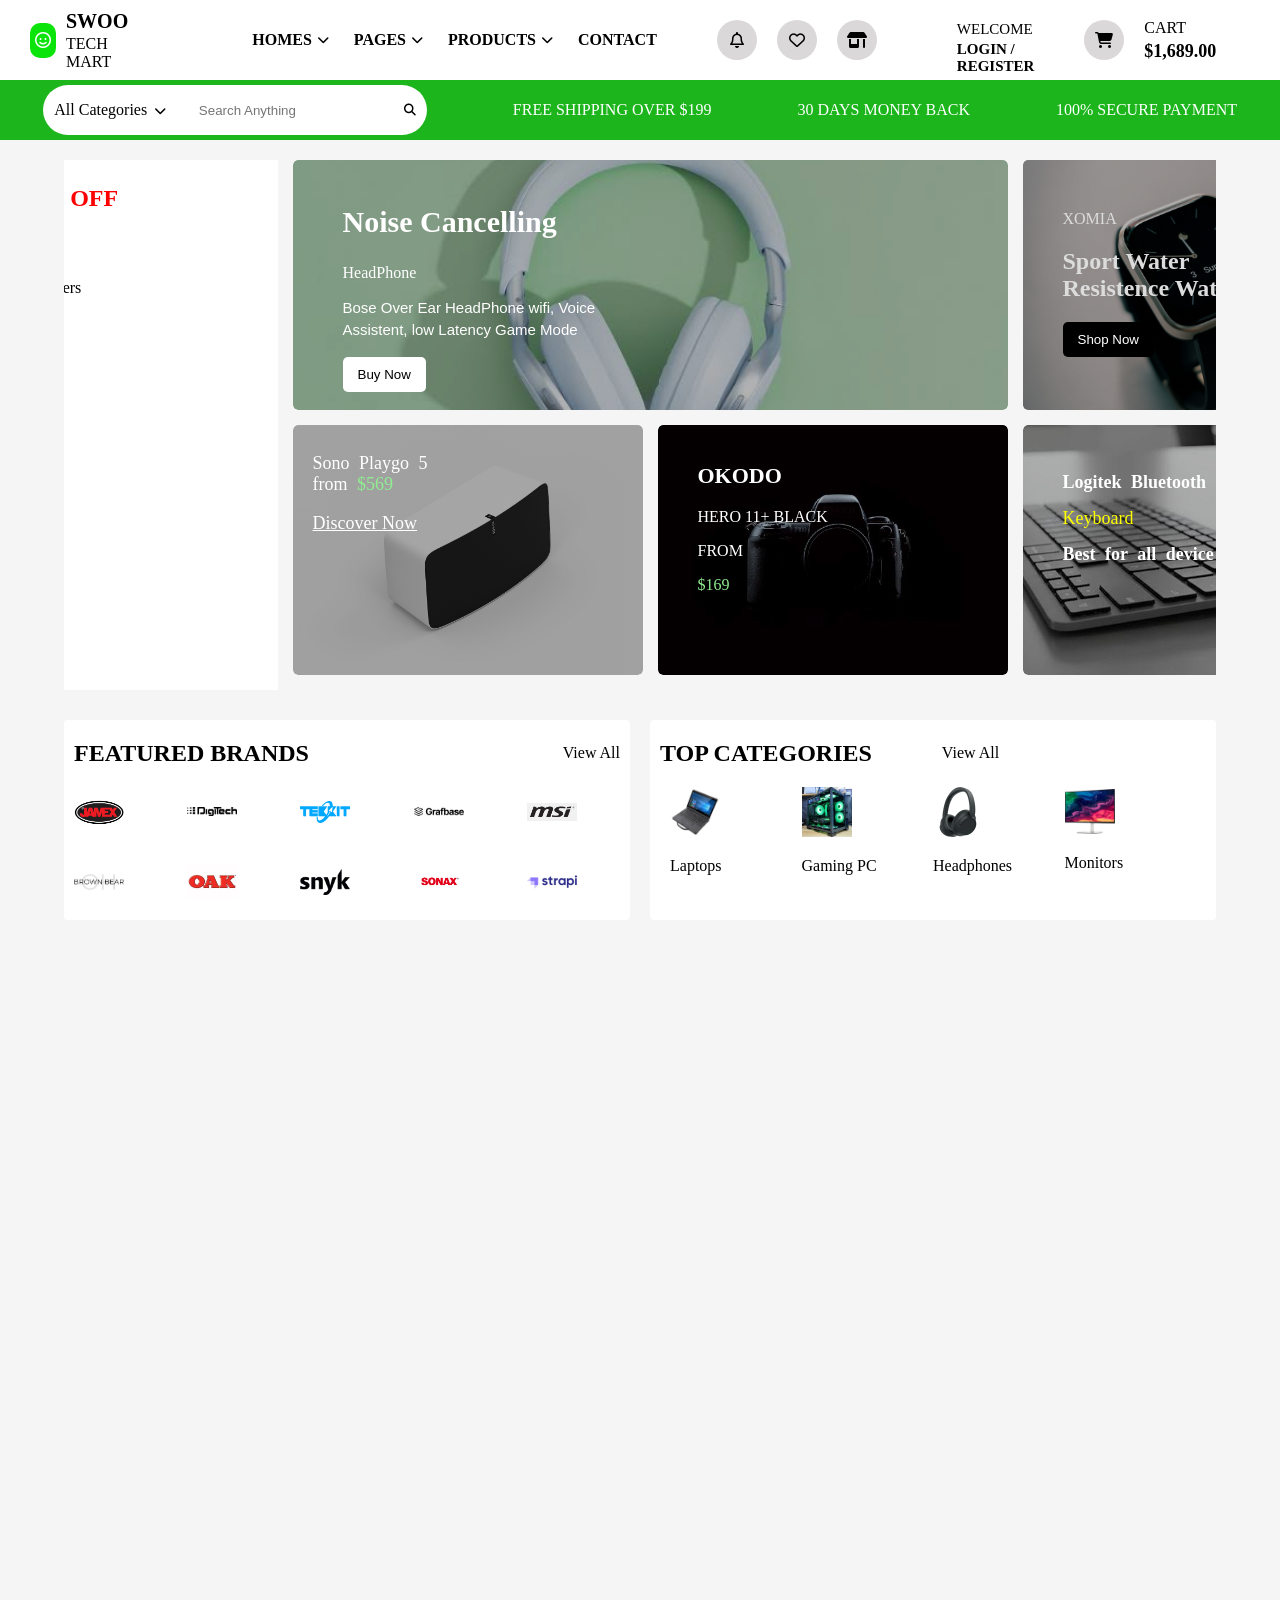
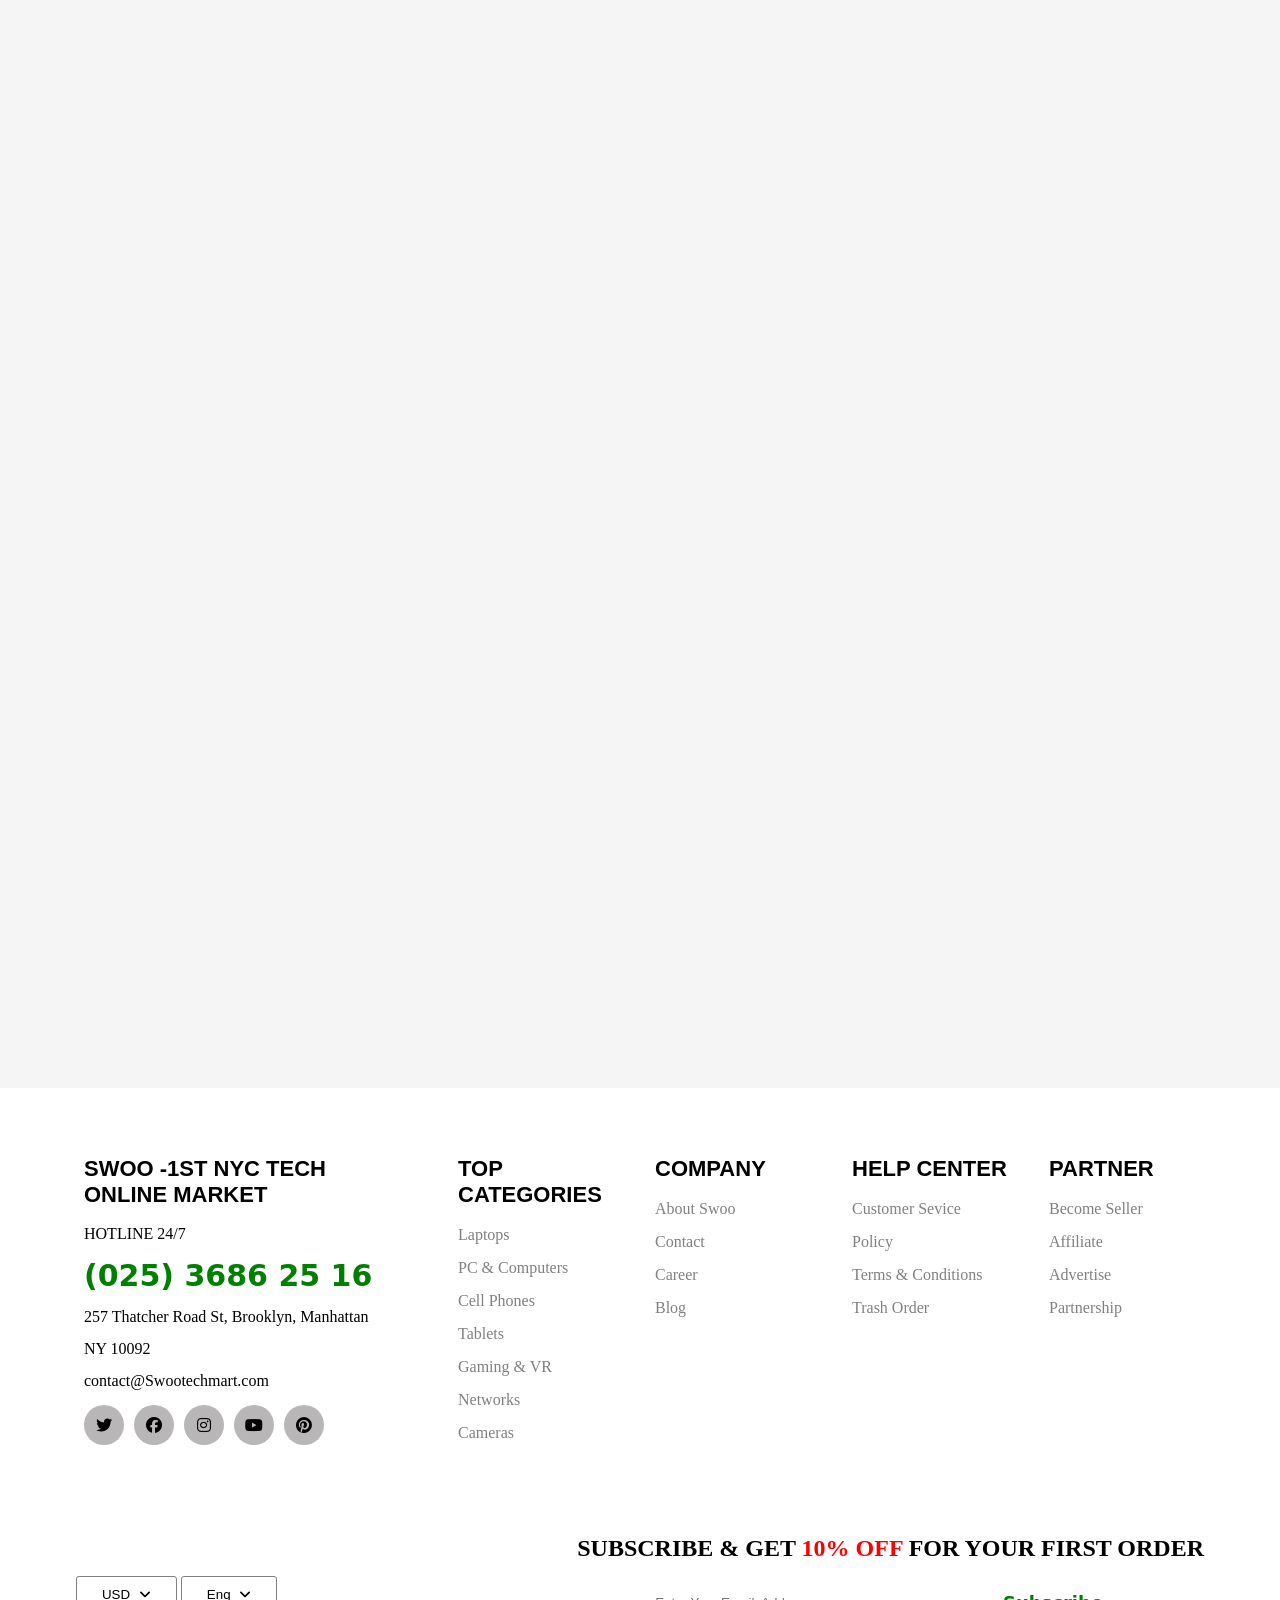
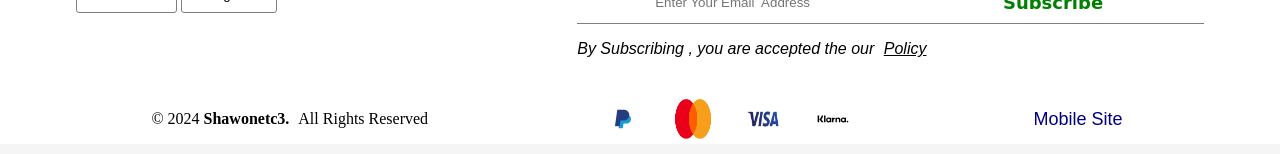
<file: index.html>
<!DOCTYPE html>
<html lang="en">

<head>
    <meta charset="UTF-8">
    <meta name="viewport" content="width=device-width, initial-scale=1.0">
    <title>E Commerece Website </title>
    <link rel="stylesheet" href="style.css">
    <link rel="stylesheet" href="https://cdnjs.cloudflare.com/ajax/libs/font-awesome/6.5.1/css/all.min.css">
    <link rel="stylesheet" href="https://cdn.jsdelivr.net/npm/animate.css@4.1.1/animate.min.css" />
     <link href="https://unpkg.com/aos@2.3.1/dist/aos.css" rel="stylesheet">

<script src="https://unpkg.com/aos@2.3.1/dist/aos.js"></script>


</head>
<body>
    <nav class="container">
        <div class="first_section">
            <div class="brand_logo">
                <div class="logo"> <i class="fa-regular fa-face-smile"></i> </div>
                <div class="brand_content">
                    <h2>SWOO</h2>
                    <p>TECH MART</p>
                </div>
            </div>
            <div class="links">
                <ul>
                    <li id="home">HOMES <i class="fa-solid fa-chevron-down"></i> </li>
                    <div class="homeList hide animate__animated animate__fadeIn"  >
                        <ul>
                            <li><a href="/index.html">Home</a></li>
                            <li><a href="">Home Baby</a></li>
                            <li><a href="">Home Electronic</a></li>
                            <li><a href="">Home Pets</a></li>
                            <li><a href="">Home Tech</a></li>
                        </ul>
                    </div>
                    <li id="pages">PAGES <i class="fa-solid fa-chevron-down"></i></li>
                    <div class="pageslist hide animate__animated animate__fadeIn" >
                        <ul>
                            <li><a href="">About</a></li>
                            <li><a href="">Contact</a></li>
                            <li><a href="/Login.html">Login</a></li>
                            <li><a href="">Profile</a></li>
                        </ul>
                    </div>
                    <li id="product">PRODUCTS <i class="fa-solid fa-chevron-down"></i></li>
                    <div class="productlist hide animate__animated animate__fadeIn">
                        <ul>
                            <li><a href="">Products</a></li>
                            <li><a href="">Products Layout 2</a></li>
                            <li><a href="">Cart</a></li>
                            <li><a href="">Checkbox</a></li>
                        </ul>
                    </div>
                    <li> <a href="/Contact.html">CONTACT</a></li>
                </ul>
            </div>
        </div>
        <div class="second_section">
            <div class="icon">
                <div class="icon_1"><i class="fa-regular fa-bell"></i></div>
                <div class="icon_2"><i class="fa-regular fa-heart"></i></div>
                <div class="icon_3"><i class="fa-solid fa-shop"></i>
                </div>
            </div>
            <div class="login">
                <p>WELCOME</p>
                <a href="/Login.html">LOGIN / REGISTER</a>
            </div>
            <div class="cart">
                <div class="cart_counter"><i class="fa-solid fa-cart-shopping"></i></div>
                <div class="cart_content">
                    <p>CART</p>
                    <h2>$1,689.00</h2>
                </div>
            </div>
        </div>
        <div class="menu_btn ">
            <button id='menu_button'><i class="fa-solid fa-bars"></i></button>
        </div>

        <!-- Mobile Links -->

         <div class="Mobile_links hide animate__animated animate__fadeInDown" >
                <ul>
                    <li id="Mobilehome">HOMES <i class="fa-solid fa-chevron-down"></i> </li>
                    <div class="MobilehomeList hide animate__animated animate__fadeIn">
                        <ul>
                            <li><a href="/index.html">Home</a></li>
                            <li><a href="">Home Baby</a></li>
                            <li><a href="">Home Electronic</a></li>
                            <li><a href="">Home Pets</a></li>
                            <li><a href="">Home Tech</a></li>
                        </ul>
                    </div>

                    <li id="Mobilepages">PAGES <i class="fa-solid fa-chevron-down"></i></li>
                    <div class="Mobilepageslist hide animate__animated animate__fadeIn">
                        <ul>
                            <li><a href="">About</a></li>
                            <li><a href="/Contact.html">Contact</a></li>
                            <li><a href="/Login.html">Login</a></li>
                            <li><a href="">Profile</a></li>
                        </ul>
                    </div>
                    <li id="Mobileproduct">PRODUCTS <i class="fa-solid fa-chevron-down"></i></li>
                    <div class="Mobileproductlist hide animate__animated animate__fadeIn">
                        <ul>
                            <li><a href="">Products</a></li>
                            <li><a href="">Products Layout 2</a></li>
                            <li><a href="">Cart</a></li>
                            <li><a href="">Checkbox</a></li>
                        </ul>
                    </div>
                    <li><a href="/Contact.html">CONTACT</a></li>
                    <li><a href="/Login.html">LOGIN</a></li>
                    <li><a href="">REGISTER</a></li>
                </ul>
            </div>

    </nav>




    

    <section class="search_section">
        <div class="search">
            <span>All Categories <i class="fa-solid fa-chevron-down"></i>
            </span>
            <input type="text" placeholder="Search Anything">
            <i class="fa-solid fa-magnifying-glass"></i>
        </div>

        <div class="search_shipping">
            FREE SHIPPING OVER $199
        </div>
        <div class="search_shipping">
            30 DAYS MONEY BACK
        </div>
        <div class="search_shipping">
            100% SECURE PAYMENT
        </div>
    </section>

    <section class="img_section">
        <div class="img img_1 animate__animated  animate__fadeInUp">
            <h2>SALE 40% OFF</h2>
            <ul>
                <li>Laptops</li>
                <li>PC & COmputers</li>
                <li>Cell Phones</li>
                <li>Tablets</li>
                <li>Gaming & VR</li>
                <li>Networking</li>
                <li>Cameras</li>
                <li>Sounds</li>
                <li>Office</li>
                <li>Storage, USB</li>
                <li>Accessories</li>
                <li>Clearance</li>
            </ul>
        </div>
        <div class="img img_2 animate__animated  animate__fadeInUp" data-aos='fade-up'>
            <img src="/Images/images (4).jfif" alt="">
            <div class="img_content">
                <h2>Noise Cancelling</h2>
                <span>HeadPhone</span>
                <p>Bose Over Ear HeadPhone wifi, Voice Assistent, low Latency Game Mode </p>
                <button>Buy Now</button>
            </div>
        </div>

        <div class="img img_3 animate__animated  animate__fadeInUp" data-aos='fade-up'>
            <img src="/Images/pexels-pratik-prasad-3736245-11700618.jpg" alt="">
            <div class="img_3_content">
                <span>XOMIA</span>
                <h2>Sport Water Resistence Watch</h2>
                <button>Shop Now</button>
            </div>
        </div>
        <div class="img animate__animated  animate__fadeInUp" data-aos='fade-up'>
            <img src="/Images/Playgo5.jpg" alt="">
            <div class="img_4_content">
                <p>Sono Playgo 5 from <span>$569</span></p>
                <a href="">Discover Now</a>
            </div>
        </div>
        <div class="img animate__animated  animate__fadeInUp" data-aos='fade-up'>
            <img src="/Images/Camers.jfif" alt="">
            <div class="img_5_content">
                <h2>OKODO</h2>
                <p>HERO 11+ BLACK</p>
                <p>FROM </p>
                <span>$169</span>
            </div>
        </div>
        <div class="img animate__animated  animate__fadeInUp" data-aos='fade-up'><img src="/Images/KeyBoard.jfif" alt="">
            <div class="img_6_content">
                <p>Logitek Bluetooth </p>
                <span>Keyboard</span>
                <p>Best for all device</p>
            </div>
        </div>
    </section>

    <section class="brand_section">
        <div class="barnd_first_section " data-aos="fade-up">
            <div class="barnd_first_section_content ">
                <h2>FEATURED BRANDS</h2>
                <p>View All</p>
            </div>
            <div class="barnd_first_section_images">
                <img src="/Images/JamxLogo.png" alt="">
                <img src="/Images/Digitek.png" alt="">
                <img src="/Images/tekReact.png" alt="">
                <img src="/Images/GrafBase.png" alt="">
                <img src="/Images/MSi.jfif" alt="">
                <img src="/Images/ohbear.png" alt="">
                <img src="/Images/OAK.jfif" alt="">
                <img src="/Images/Snyk.png" alt="">
                <img src="/Images/Sonex.png" alt="">
                <img src="/Images/Strapi.png" alt="">
            </div>
        </div>
        <div class="barnd_second_section " data-aos="fade-up">
            <div class="barnd_second_section_content">
                <h2>TOP CATEGORIES</h2>
                <p>View All</p>
            </div>
            <div class="barnd_second_section_images">
                <div class=""><img src="/Images/LAptops.jfif" alt="">
                    <p>Laptops</p>
                </div>
                <div class=""><img src="/Images/GamingPC.jfif" alt="">
                    <p>Gaming PC</p>
                </div>
                <div class=""><img src="/Images/HeadPhones.webp" alt="">
                    <p>Headphones</p>
                </div>
                <div class=""><img src="/Images/Monitors.webp" alt="">
                    <p>Monitors</p>
                </div>
            </div>
        </div>
    </section>

    <section class="deals_section">
        <div class="deals deal_1 " data-aos="fade-up">
            <h2>Deals of the Day</h2>
        </div>
        <div class="deals deal_2 " data-aos="fade-up">
            <img src="/Images/Controllers.jfif" alt="">
        </div>

        <div class="deals deal_3 " data-aos="fade-up">
            <div class="">
                <img src="/Images/RedmiNote11pro.jfif" alt="">
            </div>
            <div class="deal_content animate-me">
                <h2>Xioma Redmi Note 11 Pro 256GB 2023, Black SmartPhone</h2>
                <span>$569.00</span>
                <ul>
                    <li>
                        intel LGA 1700 Socket:Supports 13th & 12th Gen Intel Core
                    </li>
                    <li>DDR5 Compatible 4*SMD DIMMs with XMP 3.0 Memory </li>
                    <li>Comanding power Design : Twin 16 +1 +2 Phase Digital VRM </li>
                </ul>
                <button id="shipping_btn">Free Shiping</button>
                <button id="gifts_btn">Free Gift</button>
                <div class="expire">
                    <h2>HURRY UP!</h2>
                    <h2>PROMOTION WILL EXPIRE IN</h2>
                    <div class="promotional_div">162 days</div>
                    <div class="promotional_div">9 h</div>
                    <div class="promotional_div">32 m</div>
                    <div class="promotional_div">34 s</div>
                </div>
            </div>
        </div>

        <div class="deals deal_4 " data-aos="fade-up">
            <img src="/Images/Tablets.jfif" alt="">
        </div>
        <div class="deals deal_5" data-aos="fade-up">
            <img src="/Images/MobilePhone.jfif" alt="">
        </div>
    </section>

    <section class="members_offers_section" data-aos="fade-up">
        <div class="Member_offers">
            <h2>Members get <span>FREE SHIPPING</span> with no order minimal. Restriction apply <a href="">Free 30 days
                    trial!</a></h2>
        </div>
    </section>

    <section class="best_seller" data-aos="fade-up">
        <div class="items_content">
            <h2>BEST SELLLER</h2>
            <span>NEW IN</span>
            <span>POPULAR</span>
        </div>
        <div class="item_image_section">
            <div class="item_image" data-aos="fade-up">
                <img src="/Images/HeadPhones.webp" alt="">
                <h2>BOSO 2 Wireless On Ear HeadPhone</h2>
                <span>$359.00</span>
                <button class="Shiping">Free Shipping</button>
                <button class="gift">Free Gift</button>
            </div>
            <div class="item_image" data-aos="fade-up">
                <img src="/Images/opadpro.jfif" alt="">
                <h2>OPAD Pro 12.9 Inch M1 2023, 64GB + wifi</h2>
                <span>$569</span>
                <button class="Shiping">Free Shipping</button>
            </div>
            <div class="item_image" data-aos="fade-up">
                <img src="/Images/VGA.jfif" alt="">
                <h2>ULOSK Mini Case 2.0, Xenon i10/ 32GB/ SSD 512GB /VGA </h2>
                <span>$1729</span>
                <button class="Shiping">Free Shiping</button>
            </div>
            <div class="item_image" data-aos="fade-up">
                <img src="/Images/IsmarttCharger.webp" alt="">
                <h2>ISmart 24V Charger</h2>
                <span>$9.00</span>
                <button class="Shiping">Free Shipping</button>
            </div>
        </div>
    </section>


    <section class='brand_new_for' data-aos="fade-up">

        <div class="content">
            <h2>BRAND NEW FOR YOU</h2>
        </div>
        <div class="brand_img_section">
            <div class="brand_img" data-aos="fade-up">
                <img src="/Images/zumac.webp" alt="">
                <h2>zumac Steel Computer Case</h2>
                <p>Add an option to upgrade every three years</p>
                <button>Shop Now</button>
            </div>
            <div class="brand_img" data-aos="fade-up">
                <img src="/Images/GmaingMoniotr.jfif" alt="">
                <h2>Summer Sale with Scale up to 50% OFF </h2>
                <p>Limited time Offer. Hurry Up</p>
                <button>Shop Now</button>
            </div>
            <div class="brand_img" data-aos="fade-up">
                <img src="/Images/Gamingchair.jfif" alt="">
                <h2>Summer Sale with Scale up to 50% OFF </h2>
                <p>Limited time offer. Hurry Up</p>
                <button>Shop Now</button>
            </div>
            <div class="brand_img" data-aos="fade-up">
                <img src="/Images/ipadPromini.webp" alt="">
                <h2>Ipad Pro Mini 6 - Powerful in hand </h2>
                <p>From $19.99/month for 36 months. $280 final payment due in month 37 </p>
                <button>Shop Now</button>
            </div>
        </div>
    </section>

    <section class="top_cellphones_section" data-aos="fade-up">
        <div class="heading">
            <h2>TOP CELLPHONES & TABLETS</h2>
            <span>View All</span>
        </div>
        <div class="shop_section">
            <div class="shop_first_section" data-aos="fade-up">
                <img src="/Images/RedmiNote12pro.jpg" alt="">
            </div>
            <div class="shop_second_section">
                <div class="shop_content_section" data-aos="fade-up">
                    <div class="">
                        <h2>iPhones</h2>
                        <p>74 Items</p>
                    </div>
                    <img src="/Images/iphones.jfif" alt="">
                </div>
                <div class="shop_content_section" data-aos="fade-up">
                    <div class="">
                        <h2>Android</h2>
                        <p>35 Items</p>
                    </div>
                    <img src="/Images/Andriod.jfif" alt="">
                </div>
                <div class="shop_content_section" data-aos="fade-up">
                    <div class="">
                        <h2>5G Support </h2>
                        <p>12 Items</p>
                    </div>
                    <img src="/Images/5gsupported.jfif" alt="">
                </div>
                <div class="shop_content_section" data-aos="fade-up">
                    <div class="">
                        <h2>Gaming</h2>
                        <p>9 Items</p>
                    </div>
                    <img src="/Images/GamingMobile.jfif" alt="">
                </div>
                <div class="shop_content_section" data-aos="fade-up">
                    <div class="">
                        <h2>Xiaomi</h2>
                        <p>52 Items</p>
                    </div>
                    <img src="/Images/XiomiMobile.jfif" alt="">
                </div>
                <div class="shop_content_section" data-aos="fade-up">
                    <div class="">
                        <h2>Accessories</h2>
                        <p>29 Items</p>
                    </div>
                    <img src="/Images/Mobileaccessories.jfif" alt="">
                </div>
            </div>
        </div>

        <div class="top_cellphones">
            <div class="top_cellphones_img" data-aos="fade-up">
                <img src="/Images/SrokSmartphone.jfif" alt="">
                <h2>SROK Smart Phone 128GB, Oled Retina</h2>
                <span>$579.00</span>
                <button class="Shiping">Free Shiping</button>
            </div>
            <div class="top_cellphones_img" data-aos="fade-up">
                <img src="/Images/apadpro.png" alt="">
                <h2>APad Pro Tablet 2023 LTE + Wifi, GPS Cellular 12.9 Inch </h2>
                <span>$979.00</span>
                <button class="Shiping">Free Shipping</button>
            </div>
            <div class="top_cellphones_img" data-aos="fade-up">
                <img src="/Images/opadpro.jfif" alt="">
                <h2>Opad Pro 12.9 Inch M1 2023</h2>
                <span>$659 </span>
                <button class="Shiping">Free Shiping</button>
            </div>
            <div class="top_cellphones_img" data-aos="fade-up">
                <img src="/Images/RedmiNote5.jfif" alt="">
                <h2>Xiaomi Redmi Note 5 64 GB</h2>
                <span>$1239</span>
                <button class="Shiping">Free Shipping</button>
            </div>
            <div class="top_cellphones_img" data-aos="fade-up">
                <img src="/Images/MicrosoftUltra.jfif" alt="">
                <h2>Microsoft Alpha Ultra S5 Surface </h2>
                <span>$1749</span>
                <button class="Shiping">Free Shipping</button>
            </div>
        </div>
    </section>

    <section class="best_laptops_section" data-aos="fade-up">
        <div class="laptops_main_section">
            <div class="laptops_heading">
                <h2>Best Laptops </h2>
                <p>View All</p>
            </div>
            <div class="laptops_upper_section">
                <div class="laptops_first_img" data-aos="fade-up">
                    <img src="/Images/Laptoppng.jfif" alt="">
                    <div class="laptop_content">
                        <h2>Mobok 2 Superchard </h2>
                        <p>By M2</p>
                        <span>Start from $1199</span>
                    </div>
                </div>

                <div class="laptops_second_img">
                    <div class="laptop_second_content" data-aos="fade-up">
                        <div class="">
                            <h2>Macbook</h2>
                            <p>74 Items</p>
                        </div>
                        <img src="/Images/Macbook.jfif" alt="">
                    </div>
                    <div class="laptop_second_content" data-aos="fade-up">
                        <div class="">
                            <h2>M1 2023 </h2>
                            <p>32 Items</p>
                        </div>
                        <img src="/Images/M12023.jfif" alt="">
                    </div>
                    <div class="laptop_second_content" data-aos="fade-up">
                        <div class="">
                            <h2>Gaming PC</h2>
                            <p>5 Items</p>
                        </div>
                        <img src="/Images/GamingPC.jfif" alt="">
                    </div>
                    <div class="laptop_second_content" data-aos="fade-up">
                        <div class="">
                            <h2>Laptop Office</h2>
                            <p>22 Items</p>
                        </div>
                        <img src="/Images/LAptops.jfif" alt="">
                    </div>
                    <div class="laptop_second_content" data-aos="fade-up">
                        <div class="">
                            <h2>Laptop 15</h2>
                            <p>55 Items</p>
                        </div>
                        <img src="/Images/Laptoppng.jfif" alt="">
                    </div>
                    <div class="laptop_second_content" data-aos="fade-up">
                        <div class="">
                            <h2>Secondhand</h2>
                            <p>16 Items</p>
                        </div>
                        <img src="/Images/LAptops.jfif" alt="">
                    </div>
                </div>
            </div>

            <div class="laptops_bottom_section">
                <div class="laptops_img" data-aos="fade-up">
                    <img src="/Images/Macbook.jfif" alt="">
                    <h2>Macbook pro 2022 M1/512 GB</h2>
                    <span>$569.00</span>
                    <button class="Shiping">FREE SHIPPING</button>
                </div>
                <div class="laptops_img" data-aos="fade-up">

                    <img src="/Images/CObluetoothspeaker.jfif" alt="">
                    <h2>C&O Bluetooth Speaker</h2>
                    <span>$979.00</span>
                    <button>FREE SHIPPING</button>
                </div>
                <div class="laptops_img" data-aos="fade-up">

                    <img src="/Images/GamingPC.jfif" alt="">
                    <h2>Gigaby Customer Case i7 16GB/ SSD 256GB</h2>
                    <span>$1259.00</span>
                    <button class="Shipping">FREE SHIPPING</button>
                </div>
                <div class="laptops_img" data-aos="fade-up">

                    <img src="/Images/BEOSgamingpc.jpg" alt="">
                    <h2>BEOS Gaming Case</h2>
                    <span>$1239.00</span>
                    <button>FREE SHIPPING</button>
                </div>
                <div class="laptops_img" data-aos="fade-up">

                    <img src="/Images/amocM1 monitor.jfif" alt="">
                    <h2>aMoc All in one Computer M1</h2>
                    <span>$1729.00</span>
                    <button>FREE SHIPPING</button>
                </div>
            </div>
        </div>
    </section>


    <section class='Cameras_section' data-aos="fade-up">
        <div class="Cameras_first_section">
            <div class="camera_heading">
                <h2>AUDIOS & CAMERAS</h2>
                <p>View All</p>
            </div>
            <div class="Camers_heading_img" data-aos="fade-up">
                <img src="/Images/Speaker.avif" alt="">
            </div>

            <div class="camera_content_section">
                <div class="camera_content" data-aos="fade-up">
                    <img src="/Images/Speaker.avif" alt="">
                    <div class="">
                        <h2>Speaker</h2>
                        <p>12 Items</p>
                    </div>
                </div>
                <div class="camera_content" data-aos="fade-up">

                    <img src="/Images/DSLRcamers.jfif" alt="">
                    <div class="">
                        <h2>DSLR Camers</h2>
                        <p>9 Items</p>
                    </div>

                </div>
                <div class="camera_content" data-aos="fade-up">

                    <img src="/Images/Earbuds.webp" alt="">
                    <div class="">
                        <h2>Earbuds</h2>
                        <p>5 Items</p>
                    </div>

                </div>
                <div class="camera_content" data-aos="fade-up">

                    <img src="/Images/Microphone.jfif" alt="">
                    <div class="">
                        <h2>Microphone</h2>
                        <p>12 Items</p>
                    </div>
                </div>

            </div>
        </div>

        <div class="Cameras_second_section" data-aos="fade-up">
            <div class="camera_heading">
                <h2>GAMING </h2>
                <p>View All</p>
            </div>
            <div class="Camers_heading_img" data-aos="fade-up">
                <img src="/Images/wirelessmouse.jfif" alt="">
            </div>

            <div class="camera_content_section" data-aos="fade-up">
                <div class="camera_content" data-aos="fade-up">
                    <img src="/Images/Monitors.webp" alt="">
                    <div class="">
                        <h2>Monitors</h2>
                        <p>28 Items</p>
                    </div>
                </div>
                <div class="camera_content" data-aos="fade-up">

                    <img src="/Images/Gamingchair.jfif" alt="">
                    <div class="">
                        <h2>Gaming Chair</h2>
                        <p>12 Items</p>
                    </div>

                </div>
                <div class="camera_content" data-aos="fade-up">

                    <img src="/Images/Controllers.jfif" alt="">
                    <div class="">
                        <h2>Controllers</h2>
                        <p>9 Items</p>
                    </div>

                </div>
                <div class="camera_content" data-aos="fade-up">

                    <img src="/Images/Keyboradslihjts.jfif" alt="">
                    <div class="">
                        <h2>Microphone</h2>
                        <p>30 Items</p>
                    </div>
                </div>
            </div>
        </div>
        <div class="Cameras_third_section" data-aos="fade-up">
            <div class="camera_heading">
                <h2>OFFICE EQUIPMENTS</h2>
                <P>View All</P>
            </div>
            <div class="Camers_heading_img" data-aos="fade-up">
                <img src="/Images/LaserProjector.jfif" alt="">
            </div>

            <div class="camera_content_section">
                <div class="camera_content" data-aos="fade-up">
                    <img src="/Images/Printers.jfif" alt="">
                    <div class="">
                        <h2>Printers</h2>
                        <p>9 Items</p>
                    </div>
                </div>
                <div class="camera_content" data-aos="fade-up">

                    <img src="/Images/Routers.jfif" alt="">
                    <div class="">
                        <h2>Network</h2>
                        <p>90 Items</p>
                    </div>

                </div>
                <div class="camera_content" data-aos="fade-up">

                    <img src="/Images/SecurityCamers.jfif" alt="">
                    <div class="">
                        <h2>Security</h2>
                        <p>12 Items</p>
                    </div>

                </div>
                <div class="camera_content" data-aos="fade-up">

                    <img src="/Images/Projectors.jfif" alt="">
                    <div class="">
                        <h2>Projectors</h2>
                        <p>12 Items</p>
                    </div>
                </div>

            </div>
        </div>
    </section>

    <section class="cash_Back_section" data-aos="fade-up">
        <div class="cash_content">
            <div class="cash_first_section" data-aos="fade-up">
                <h2>10% Back</h2>
                <p>Earn 10% Cash Back on Swootech . <a href="">Learn How</a></p>
            </div>
            <div class="cash_second_section" data-aos="fade-up">
                <h2>Download Our App </h2>
                <div class="link_section"><input type="text" placeholder="00000000"><button>Send Link</button></div>
            </div>
        </div>
    </section>


    <section class="recently_viewed" data-aos="fade-up">
        <div class="recently_viewed_first_section">
            <div class="recently_heading">
                <h2>YOUR RECENTLY VIEWED </h2>
                <p>View All</p>
            </div>
        </div>
        <div class="recently_viewed_second_section">
            <div class="recently_viewed_content" data-aos="fade-up">
                <img src="/Images/watchseries8.jfif" alt="">
                <div class="">
                    <h2>Xioma Redmi 8 Sport Water Resistence Watch</h2>
                    <p>$579.00</p>
                </div>
            </div>
            <div class="recently_viewed_content" data-aos="fade-up">
                <img src="/Images/MicrosoftUltra.jfif" alt="">
                <div class="">
                    <h2>Microsoft Surface 2.0 Laptop</h2>
                    <p>$979.00</p>
                </div>
            </div>
            <div class="recently_viewed_content" data-aos="fade-up">
                <img src="/Images/apadpro.png" alt="">
                <div class="">
                    <h2>A Pad Pro Tablet 2023 LTE + Wifi GPS Cellular</h2>
                    <p>$979.00</p>
                </div>
            </div>
            <div class="recently_viewed_content" data-aos="fade-up">
                <img src="/Images/SrokSmartphone.jfif" alt="">
                <div class="">
                    <h2>SROK Smart Phone 128 GB </h2>
                    <p>$579.00</p>
                </div>
            </div>
        </div>
    </section>

    <section class="swoo_section" data-aos="fade-up">
        <div class="swoo_content">
            <h1>Swoo-#1 Online Marketplace for technology</h1>
            <p>Lorem ipsum dolor sit amet consectetur adipisicing elit. Cumque, consequatur sit. Debitis distinctio
                laudantium sapiente enim magnam autem suscipit, voluptatibus perspiciatis. Laudantium alias, quidem
                corrupti nulla voluptate exercitationem debitis vero!</p>
            <p>Lorem ipsum dolor sit amet consectetur adipisicing elit. Aspernatur minima illum doloribus dicta ipsum
                eius aperiam necessitatibus, quam eaque est! A odio suscipit quas maxime fugiat. Hic officia sapiente
                enim ab nulla ea illum architecto excepturi quisquam provident. Temporibus, aspernatur!</p>
            <span>View All</span>
        </div>
    </section>

    <footer>
        <div class="footer_main_section">
            <div class="footer_first_section">
                <div class="footer_first_content_section">
                    <h2>SWOO -1ST NYC TECH ONLINE MARKET </h2>
                    <p>HOTLINE 24/7</p>
                    <span>(025) 3686 25 16 </span>
                    <p>257 Thatcher Road St, Brooklyn, Manhattan</p>
                    <p>NY 10092</p>
                    <p>contact@Swootechmart.com</p>
                    <div class="footer_icons">
                        <div class="icons"><i class="fa-brands fa-twitter"></i></div>
                        <div class="icons"><i class="fa-brands fa-facebook"></i></div>
                        <div class="icons"><i class="fa-brands fa-instagram"></i></div>
                        <div class="icons"><i class="fa-brands fa-youtube"></i></div>
                        <div class="icons"><i class="fa-brands fa-pinterest"></i></div>
                    </div>
                </div>
                <div class="footer_second_content_section">
                    <h2>TOP CATEGORIES</h2>
                    <ul>
                        <li>Laptops</li>
                        <li>PC & Computers</li>
                        <li>Cell Phones</li>
                        <li>Tablets</li>
                        <li>Gaming & VR</li>
                        <li>Networks</li>
                        <li>Cameras</li>
                    </ul>
                </div>
                <div class="footer_third_content_section">
                    <h2>COMPANY</h2>
                    <ul>
                        <li>About Swoo</li>
                        <li>Contact</li>
                        <li>Career</li>
                        <li>Blog</li>
                    </ul>
                </div>
                <div class="footer_forth_content_section">
                    <h2>HELP CENTER</h2>
                    <ul>
                        <li>Customer Sevice</li>
                        <li>Policy</li>
                        <li>Terms & Conditions</li>
                        <li>Trash Order</li>
                    </ul>
                </div>
                <div class="footer_fifth_content_section">
                    <h2>PARTNER</h2>
                    <ul>
                        <li>Become Seller</li>
                        <li>Affiliate </li>
                        <li>Advertise</li>
                        <li>Partnership</li>
                    </ul>
                </div>
            </div>

            <div class="footer_second_section">
                <div class="">
                    <button>USD <i class="fa-solid fa-angle-down"></i></button>
                    <button>Eng <i class="fa-solid fa-angle-down"></i></button>
                </div>
                <div class="subscribe_section">
                    <h2>SUBSCRIBE & GET <span>10% OFF </span>FOR YOUR FIRST ORDER</h2>
                    <div class="subscribe_button">
                        <input type="text" placeholder="Enter Your Email  Address">
                        <button>Subscribe</button>
                    </div>
                    <p>By Subscribing , you are accepted the our <a href="">Policy</a></p>
                </div>
            </div>
            <div class="footer_third_section">
                <div class="">
                    <p>&copy; 2024 <span>Shawonetc3.</span>All Rights Reserved</p>
                </div>
                <div class="footer_logos">
                    <img src="/Images/Paypal.png" alt="">
                    <img src="/Images/masterCard.png" alt="">
                    <img src="/Images/Visa.png" alt="">
                    <img src="/Images/Klarna.svg" alt="">
                </div>
                <div class="">
                    <button>Mobile Site</button>
                </div>
            </div>
        </div>
    </footer>
</body>
<script src="/index.js"></script>
<script>
  AOS.init({
    duration:1000,
  });

</script>
</html>
</file>
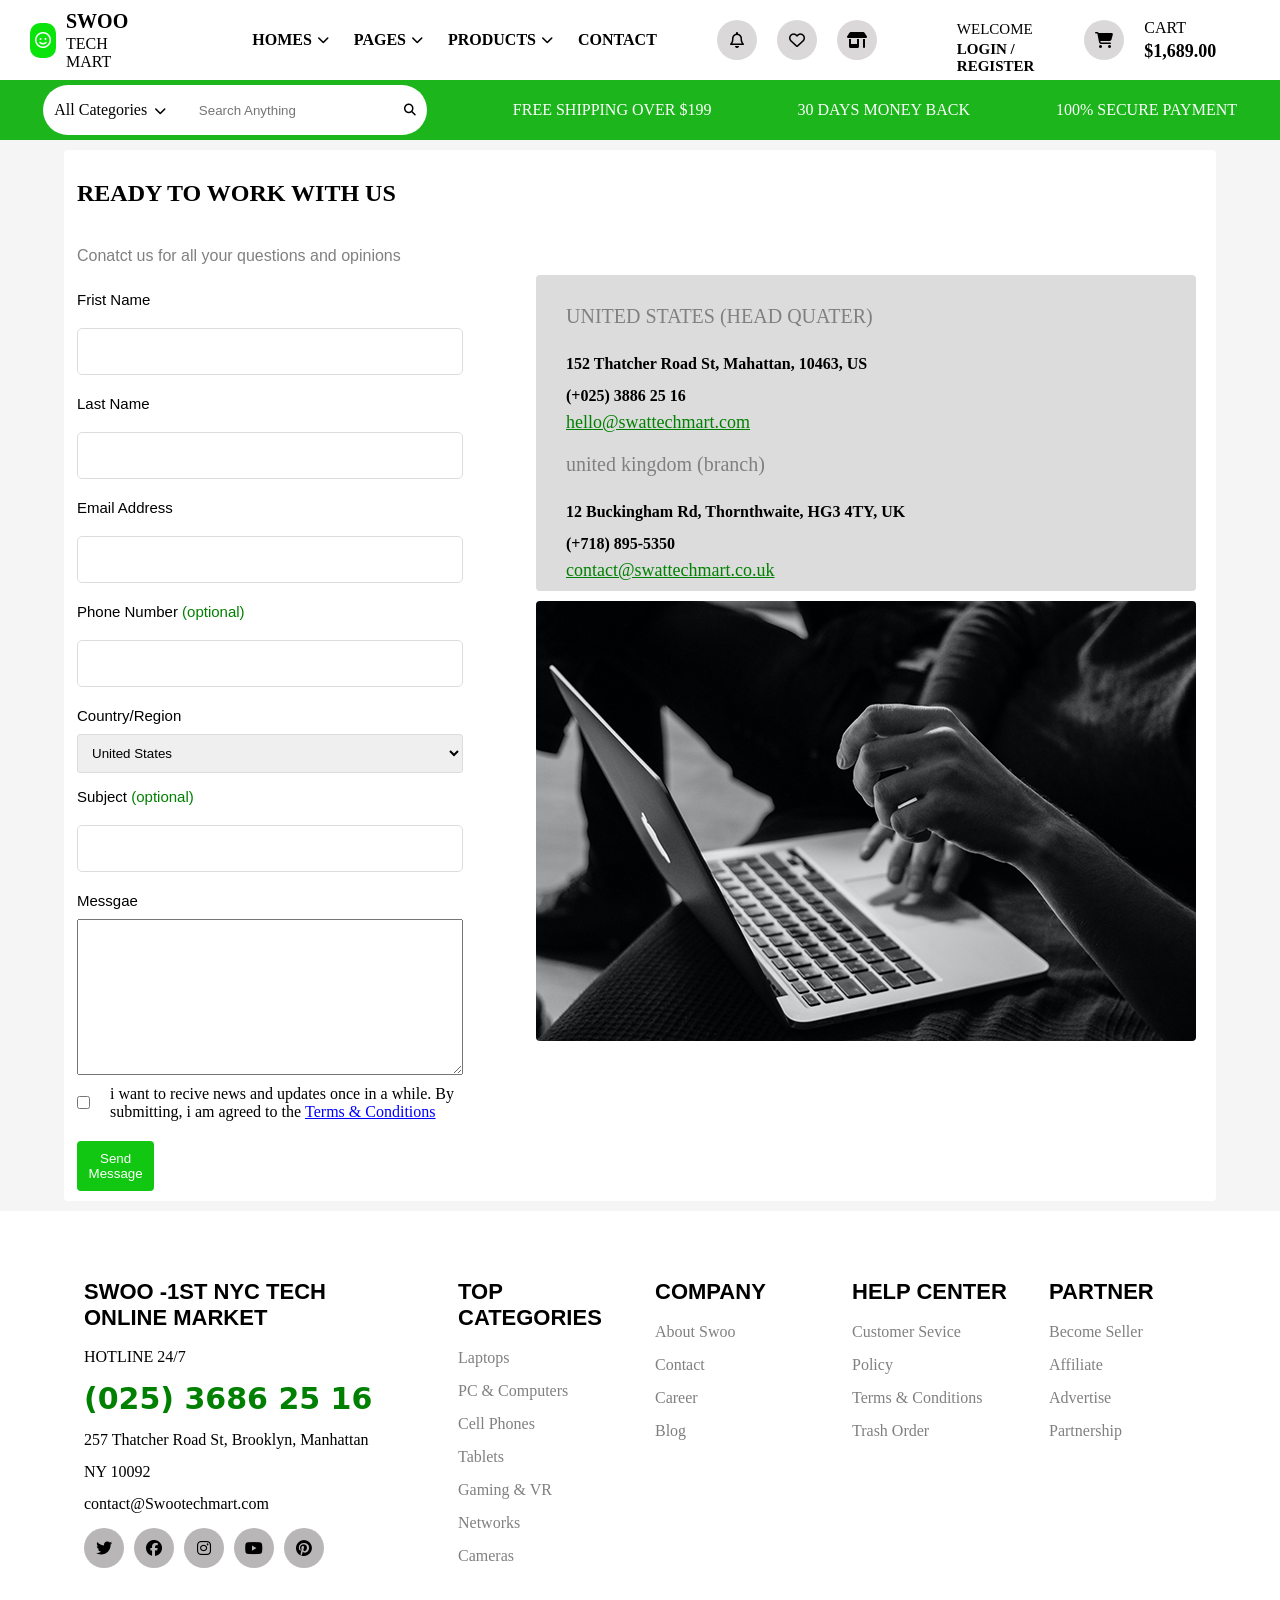
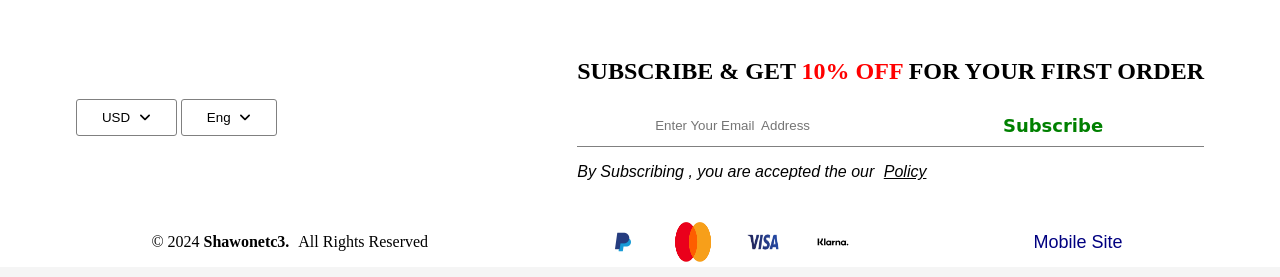
<file: Contact.html>
<!DOCTYPE html>
<html lang="en">

<head>
    <meta charset="UTF-8">
    <meta name="viewport" content="width=device-width, initial-scale=1.0">
    <title>Document</title>
    <link rel="stylesheet" href="style.css">

    <link rel="stylesheet" href="https://cdnjs.cloudflare.com/ajax/libs/font-awesome/6.5.1/css/all.min.css">
    <link rel="stylesheet" href="https://cdn.jsdelivr.net/npm/animate.css@4.1.1/animate.min.css" />
    <link href="https://unpkg.com/aos@2.3.1/dist/aos.css" rel="stylesheet">
    <script src="https://unpkg.com/aos@2.3.1/dist/aos.js"></script>


</head>

<body>
    <!DOCTYPE html>
    <html lang="en">

    <head>
        <meta charset="UTF-8">
        <meta name="viewport" content="width=device-width, initial-scale=1.0">
        <title>Document</title>
        <link rel="stylesheet" href="style.css">
    </head>

    <body>

        <nav class="container">
            <div class="first_section">
                <div class="brand_logo">
                    <div class="logo"> <i class="fa-regular fa-face-smile"></i> </div>
                    <div class="brand_content">
                        <h2>SWOO</h2>
                        <p>TECH MART</p>
                    </div>
                </div>
                <div class="links">
                    <ul>
                        <li id="home">HOMES <i class="fa-solid fa-chevron-down"></i> </li>
                        <div class="homeList hide animate__animated animate__fadeIn">
                            <ul>
                                <li><a href="/index.html">Home</a></li>
                                <li><a href="">Home Baby</a></li>
                                <li><a href="">Home Electronic</a></li>
                                <li><a href="">Home Pets</a></li>
                                <li><a href="">Home Tech</a></li>
                            </ul>
                        </div>
                        <li id="pages">PAGES <i class="fa-solid fa-chevron-down"></i></li>
                        <div class="pageslist hide animate__animated animate__fadeIn">
                            <ul>
                                <li><a href="">About</a></li>
                                <li><a href="/Contact.html">Contact</a></li>
                                <li><a href="/Login.html">Login</a></li>
                                <li><a href="">Profile</a></li>
                            </ul>
                        </div>
                        <li id="product">PRODUCTS <i class="fa-solid fa-chevron-down"></i></li>
                        <div class="productlist hide animate__animated animate__fadeIn">
                            <ul>
                                <li><a href="">Products</a></li>
                                <li><a href="">Products Layout 2</a></li>
                                <li><a href="">Cart</a></li>
                                <li><a href="">Checkbox</a></li>
                            </ul>
                        </div>
                        <li><a href="/Contact.html">CONTACT </a></li>
                    </ul>
                </div>
            </div>
            <div class="second_section">
                <div class="icon">
                    <div class="icon_1"><i class="fa-regular fa-bell"></i></div>
                    <div class="icon_2"><i class="fa-regular fa-heart"></i></div>
                    <div class="icon_3"><i class="fa-solid fa-shop"></i>
                    </div>
                </div>
                <div class="login">
                    <p>WELCOME</p>
                    <a href="/Login.html">LOGIN / REGISTER</a>
                </div>
                <div class="cart">
                    <div class="cart_counter"><i class="fa-solid fa-cart-shopping"></i></div>
                    <div class="cart_content">
                        <p>CART</p>
                        <h2>$1,689.00</h2>
                    </div>
                </div>
            </div>



            <div class="menu_btn ">
                <button id='menu_button'><i class="fa-solid fa-bars"></i></button>
            </div>



            <!-- Mobile Links -->

            <div class="Mobile_links hide animate__animated animate__fadeInDown">
                <ul>
                    <li id="Mobilehome">HOMES <i class="fa-solid fa-chevron-down"></i> </li>
                    <div class="MobilehomeList hide animate__animated animate__fadeIn">
                        <ul>
                            <li><a href="/index.html">Home</a></li>
                            <li><a href="">Home Baby</a></li>
                            <li><a href="">Home Electronic</a></li>
                            <li><a href="">Home Pets</a></li>
                            <li><a href="">Home Tech</a></li>
                        </ul>
                    </div>
                    <li id="Mobilepages">PAGES <i class="fa-solid fa-chevron-down"></i></li>
                    <div class="Mobilepageslist hide animate__animated animate__fadeIn">
                        <ul>
                            <li><a href="">About</a></li>
                            <li><a href="/Contact.html">Contact</a></li>
                            <li><a href="/Login.html">Login</a></li>
                            <li><a href="">Profile</a></li>
                        </ul>
                    </div>
                    <li id="Mobileproduct">PRODUCTS <i class="fa-solid fa-chevron-down"></i></li>
                    <div class="Mobileproductlist hide animate__animated animate__fadeIn">
                        <ul>
                            <li><a href="">Products</a></li>
                            <li><a href="">Products Layout 2</a></li>
                            <li><a href="">Cart</a></li>
                            <li><a href="">Checkbox</a></li>
                        </ul>
                    </div>
                    <li><a href="/Contact.html">CONTACT</a></li>
                    <li><a href="/Login.html">LOGIN</a></li>
                    <li><a href="">REGISTER</a></li>
                </ul>
            </div>
        </nav>



        <section class="search_section" >
            <div class="search">
                <span>All Categories <i class="fa-solid fa-chevron-down"></i>
                </span>
                <input type="text" placeholder="Search Anything">
                <i class="fa-solid fa-magnifying-glass"></i>

            </div>
            <div class="search_shipping">
                FREE SHIPPING OVER $199
            </div>
            <div class="search_shipping">
                30 DAYS MONEY BACK
            </div>
            <div class="search_shipping">
                100% SECURE PAYMENT
            </div>
        </section>


        <section class="Conatct" data-aos="fade-up" >
            <div class="contact_main_section" >
                <div class="Contact_first_section" data-aos="fade-up">
                    <h2>READY TO WORK WITH US</h2>
                    <P>Conatct us for all your questions and opinions</P>
                    <form action="">
                        <label for="">Frist Name</label>
                        <input type="text">
                        <label for="">Last Name</label>
                        <input type="text">

                        <label for="">Email Address</label>
                        <input type="text">
                        <label for="">Phone Number <span>(optional)</span></label>
                        <input type="text">
                        <label for="">Country/Region</label>
                        <select name="" id="">
                            <option value="">United States</option>
                            <option value="">United States</option>
                        </select>
                        <label for="">Subject <span>(optional)</span></label>
                        <input type="text">
                        <label for="">Messgae</label>
                        <textarea name="" id="" cols="10" rows="10"></textarea>
                        <div class="radio_type">
                            <input type="checkbox" id=""> <span>i want to recive news and updates once in a while. By
                                submitting, i
                                am agreed to the <a href="">Terms & Conditions</a></span>

                        </div>
                        <button>Send Message</button>
                    </form>
                </div>
                <div class="Contact_second_section" data-aos="fade-up">
                    <div class="upper_section" data-aos="fade-up">
                        <div class="">
                            <p>UNITED STATES (HEAD QUATER)</p>
                            <span>152 Thatcher Road St, Mahattan, 10463, US</span>
                            <span>(+025) 3886 25 16</span>
                            <a href="">hello@swattechmart.com</a>
                        </div>
                        <div class="">
                            <p> united kingdom (branch)</p>
                            <span> 12 Buckingham Rd, Thornthwaite, HG3 4TY, UK</span>
                            <span> (+718) 895-5350</span>
                            <a href=""> contact@swattechmart.co.uk</a>
                        </div>
                    </div>
                    <div class="lower_section" data-aos="fade-up">
                        <img src="/Images/Contact.png" alt="">
                    </div>
                </div>
            </div>
        </section>





        <footer>
            <div class="footer_main_section">
                <div class="footer_first_section">
                    <div class="footer_first_content_section">
                        <h2>SWOO -1ST NYC TECH ONLINE MARKET </h2>
                        <p>HOTLINE 24/7</p>
                        <span>(025) 3686 25 16 </span>
                        <p>257 Thatcher Road St, Brooklyn, Manhattan</p>
                        <p>NY 10092</p>
                        <p>contact@Swootechmart.com</p>
                        <div class="footer_icons">
                            <div class="icons"><i class="fa-brands fa-twitter"></i></div>
                            <div class="icons"><i class="fa-brands fa-facebook"></i></div>
                            <div class="icons"><i class="fa-brands fa-instagram"></i></div>
                            <div class="icons"><i class="fa-brands fa-youtube"></i></div>
                            <div class="icons"><i class="fa-brands fa-pinterest"></i></div>
                        </div>
                    </div>
                    <div class="footer_second_content_section">
                        <h2>TOP CATEGORIES</h2>
                        <ul>
                            <li>Laptops</li>
                            <li>PC & Computers</li>
                            <li>Cell Phones</li>
                            <li>Tablets</li>
                            <li>Gaming & VR</li>
                            <li>Networks</li>
                            <li>Cameras</li>
                        </ul>
                    </div>
                    <div class="footer_third_content_section">
                        <h2>COMPANY</h2>
                        <ul>
                            <li>About Swoo</li>
                            <li>Contact</li>
                            <li>Career</li>
                            <li>Blog</li>
                        </ul>
                    </div>
                    <div class="footer_forth_content_section">
                        <h2>HELP CENTER</h2>
                        <ul>
                            <li>Customer Sevice</li>
                            <li>Policy</li>
                            <li>Terms & Conditions</li>
                            <li>Trash Order</li>
                        </ul>
                    </div>
                    <div class="footer_fifth_content_section">
                        <h2>PARTNER</h2>
                        <ul>
                            <li>Become Seller</li>
                            <li>Affiliate </li>
                            <li>Advertise</li>
                            <li>Partnership</li>
                        </ul>
                    </div>
                </div>
                <div class="footer_second_section">
                    <div class="">
                        <button>USD <i class="fa-solid fa-angle-down"></i></button>
                        <button>Eng <i class="fa-solid fa-angle-down"></i></button>
                    </div>
                    <div class="subscribe_section">
                        <h2>SUBSCRIBE & GET <span>10% OFF </span>FOR YOUR FIRST ORDER</h2>
                        <div class="subscribe_button">
                            <input type="text" placeholder="Enter Your Email  Address">
                            <button>Subscribe</button>
                        </div>
                        <p>By Subscribing , you are accepted the our <a href="">Policy</a></p>
                    </div>
                </div>
                <div class="footer_third_section">
                    <div class="">
                        <p>&copy; 2024 <span>Shawonetc3.</span>All Rights Reserved</p>
                    </div>
                    <div class="footer_logos">
                        <img src="/Images/Paypal.png" alt="">
                        <img src="/Images/masterCard.png" alt="">
                        <img src="/Images/Visa.png" alt="">
                        <img src="/Images/Klarna.svg" alt="">
                    </div>
                    <div class="">
                        <button>Mobile Site</button>
                    </div>
                </div>
            </div>
        </footer>

    </body>
    
    </html>
    <script src="/index.js"></script>
    
    <script>
        AOS.init({
            duration:1000,
          });
    
    </script>
</body>

</html>
</file>
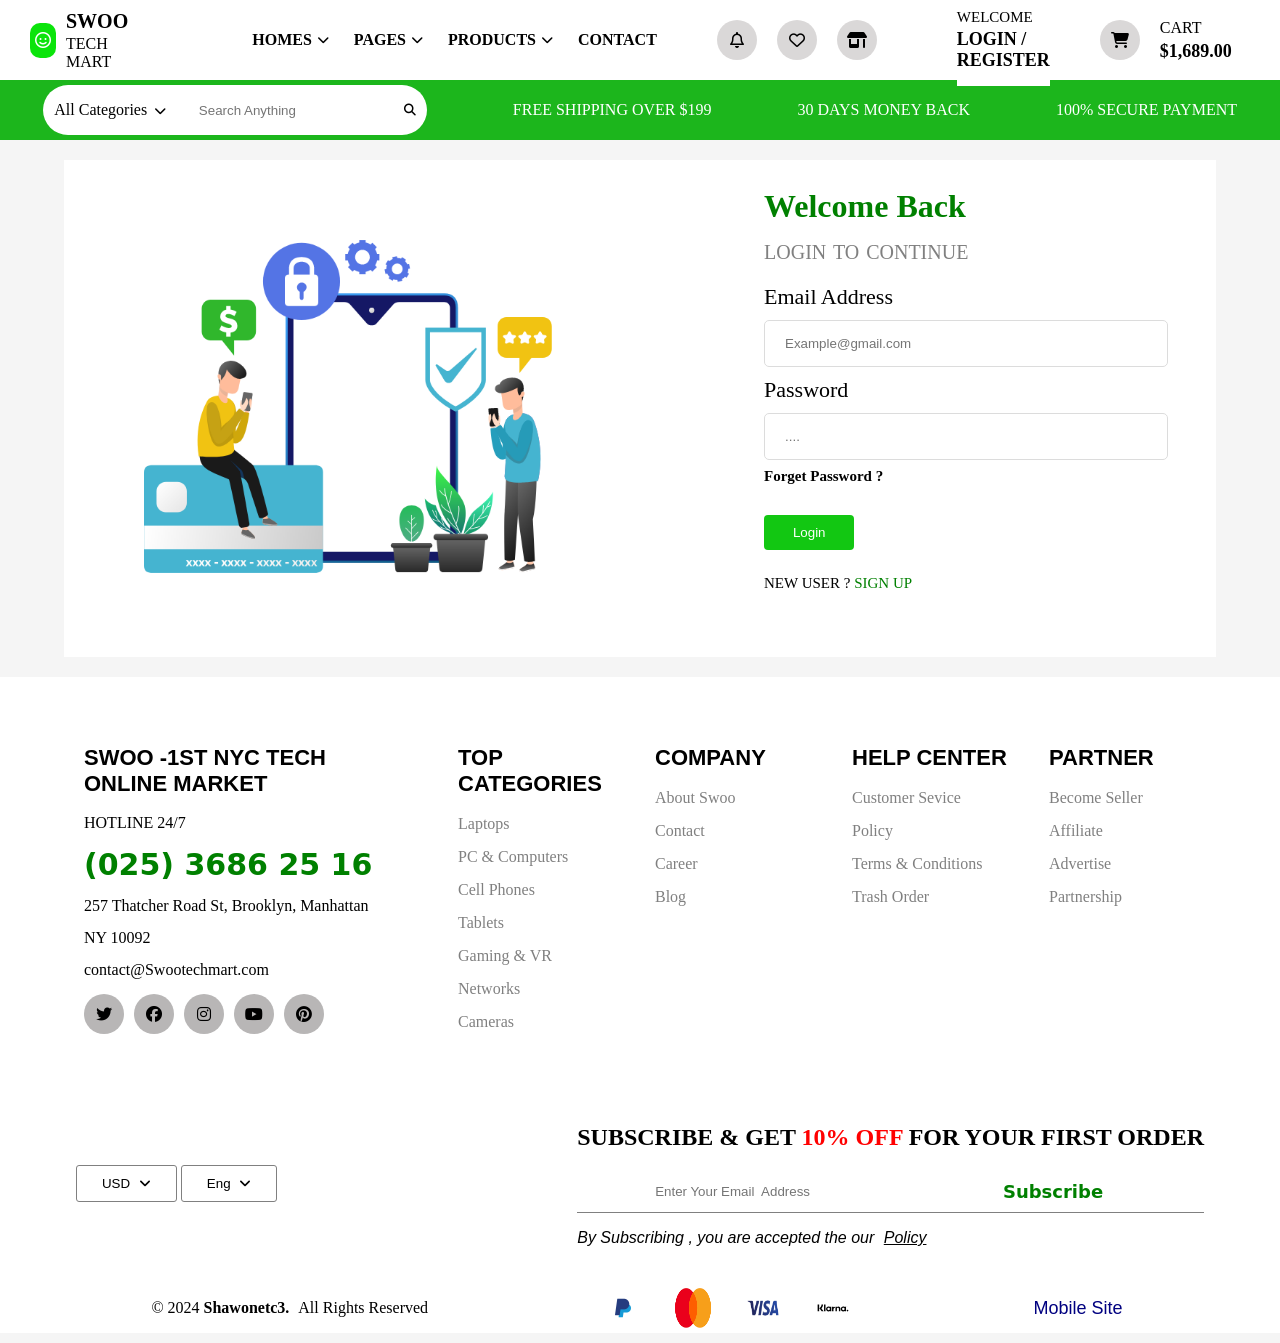
<file: Login.html>
<!DOCTYPE html>
<html lang="en">
<head>
    <meta charset="UTF-8">
    <meta name="viewport" content="width=device-width, initial-scale=1.0">
    <title>Document</title>
    <link rel="stylesheet" href="style.css">
    
    <link rel="stylesheet" href="https://cdnjs.cloudflare.com/ajax/libs/font-awesome/6.5.1/css/all.min.css">
    <link rel="stylesheet" href="https://cdn.jsdelivr.net/npm/animate.css@4.1.1/animate.min.css" />
    <link href="https://unpkg.com/aos@2.3.1/dist/aos.css" rel="stylesheet">
<script src="https://unpkg.com/aos@2.3.1/dist/aos.js"></script>
</head>
<body>

    <nav class="container">
        <div class="first_section">
            <div class="brand_logo">
                <div class="logo"> <i class="fa-regular fa-face-smile"></i> </div>
                <div class="brand_content">
                    <h2>SWOO</h2>
                    <p>TECH MART</p>
                </div>
            </div>
            <div class="links">
                <ul>
                    <li id="home">HOMES <i class="fa-solid fa-chevron-down"></i> </li>
                    <div class="homeList hide animate__animated animate__fadeIn">
                        <ul>
                            <li><a href="/index.html">Home</a></li>
                            <li><a href="">Home Baby</a></li>
                            <li><a href="">Home Electronic</a></li>
                            <li><a href="">Home Pets</a></li>
                            <li><a href="">Home Tech</a></li>
                        </ul>
                    </div>
                    <li id="pages">PAGES <i class="fa-solid fa-chevron-down"></i></li>
                    <div class="pageslist hide animate__animated animate__fadeIn">
                        <ul>
                            <li><a href="">About</a></li>
                            <li><a href="/Contact.html">Conatct</a></li>
                            <li><a href="/Login.html">Login</a></li>
                            <li><a href="">Profile</a></li>
                        </ul>
                    </div>
                    <li id="product">PRODUCTS <i class="fa-solid fa-chevron-down"></i></li>
                    <div class="productlist hide animate__animated animate__fadeIn">
                        <ul>
                            <li><a href="">Products</a></li>
                            <li><a href="">Products Layout 2</a></li>
                            <li><a href="">Cart</a></li>
                            <li><a href="">Checkbox</a></li>
                        </ul>
                    </div>
                    <li><a href="/Contact.html">CONTACT </a>
                    </li>
                </ul>
            </div>
        </div>
        <div class="second_section">
            <div class="icon">
                <div class="icon_1"><i class="fa-regular fa-bell"></i></div>
                <div class="icon_2"><i class="fa-regular fa-heart"></i></div>
                <div class="icon_3"><i class="fa-solid fa-shop"></i>
                </div>
            </div>
            <div class="login">
                <p>WELCOME</p>
                <h2>LOGIN / REGISTER</h2>
            </div>
            <div class="cart">
                <div class="cart_counter"><i class="fa-solid fa-cart-shopping"></i></div>
                <div class="cart_content">
                    <p>CART</p>
                    <h2>$1,689.00</h2>
                </div>
            </div>
        </div>
        
        <div class="menu_btn ">
            <button id='menu_button'><i class="fa-solid fa-bars"></i></button>
        </div>
    </nav>

    <!-- Mobile Links -->

    <div class="Mobile_links hide animate__animated animate__fadeInDown">
                <ul>
                    <li id="Mobilehome">HOMES <i class="fa-solid fa-chevron-down"></i> </li>
                    <div class="MobilehomeList hide animate__animated animate__fadeIn">
                        <ul>
                            <li><a href="/index.html">Home</a></li>
                            <li><a href="">Home Baby</a></li>
                            <li><a href="">Home Electronic</a></li>
                            <li><a href="">Home Pets</a></li>
                            <li><a href="">Home Tech</a></li>
                        </ul>
                    </div>
                    <li id="Mobilepages">PAGES <i class="fa-solid fa-chevron-down"></i></li>
                    <div class="Mobilepageslist hide animate__animated animate__fadeIn">
                        <ul>
                            <li><a href="">About</a></li>
                            <li><a href="/Contact.html">Contact</a></li>
                            <li><a href="/Login.html">Login</a></li>
                            <li><a href="">Profile</a></li>
                        </ul>
                    </div>
                    <li id="Mobileproduct">PRODUCTS <i class="fa-solid fa-chevron-down"></i></li>
                    <div class="Mobileproductlist hide animate__animated animate__fadeIn">
                        <ul>
                            <li><a href="">Products</a></li>
                            <li><a href="">Products Layout 2</a></li>
                            <li><a href="">Cart</a></li>
                            <li><a href="">Checkbox</a></li>
                        </ul>
                    </div>
                    <li><a href="/Contact.html">CONTACT</a></li>
                    <li><a href="/Login.html">LOGIN</a></li>
                    <li><a href="">REGISTER</a></li>
                </ul>
            </div>



    <section class="search_section">
        <div class="search">
            <span>All Categories <i class="fa-solid fa-chevron-down"></i>
            </span>
            <input type="text" placeholder="Search Anything">
            <i class="fa-solid fa-magnifying-glass"></i>

        </div>
        <div class="search_shipping">
            FREE SHIPPING OVER $199
        </div>
        <div class="search_shipping">
            30 DAYS MONEY BACK
        </div>
        <div class="search_shipping">
            100% SECURE PAYMENT
        </div>
    </section>


    <section class="login" data-aos="fade-up">
        <div class="login_main_section">
             <div class="login_img_section" data-aos="fade-up">
                <img src="/Images/login.svg" alt="">
             </div>
             <div class="login_content_section" data-aos="fade-up">
                <h2>Welcome Back</h2>
                <p id="login_para">LOGIN TO CONTINUE</p>
                 <div class="form">
                    <form action="">
                        <label for="">Email Address</label>
                        <input type="text" placeholder="Example@gmail.com">
                        <label for="">Password</label>
                        <input type="text" placeholder="....">
                        <a href="">Forget Password ?</a>
                        <button>Login</button>
                        <p>NEW USER ? <span>SIGN UP</span></p>
                    </form>
                 </div>
             </div>
        </div>
    </section>



     <footer>
        <div class="footer_main_section">
            <div class="footer_first_section">
                <div class="footer_first_content_section">
                    <h2>SWOO -1ST NYC TECH ONLINE MARKET </h2>
                    <p>HOTLINE 24/7</p>
                    <span>(025) 3686 25 16 </span>
                    <p>257 Thatcher Road St, Brooklyn, Manhattan</p>
                    <p>NY 10092</p>
                    <p>contact@Swootechmart.com</p>
                    <div class="footer_icons">
                        <div class="icons"><i class="fa-brands fa-twitter"></i></div>
                        <div class="icons"><i class="fa-brands fa-facebook"></i></div>
                        <div class="icons"><i class="fa-brands fa-instagram"></i></div>
                        <div class="icons"><i class="fa-brands fa-youtube"></i></div>
                        <div class="icons"><i class="fa-brands fa-pinterest"></i></div>
                    </div>
                </div>
                <div class="footer_second_content_section">
                    <h2>TOP CATEGORIES</h2>
                    <ul>
                        <li>Laptops</li>
                        <li>PC & Computers</li>
                        <li>Cell Phones</li>
                        <li>Tablets</li>
                        <li>Gaming & VR</li>
                        <li>Networks</li>
                        <li>Cameras</li>
                    </ul>
                </div>
                <div class="footer_third_content_section">
                    <h2>COMPANY</h2>
                    <ul>
                        <li>About Swoo</li>
                        <li>Contact</li>
                        <li>Career</li>
                        <li>Blog</li>
                    </ul>
                </div>
                <div class="footer_forth_content_section">
                    <h2>HELP CENTER</h2>
                    <ul>
                        <li>Customer Sevice</li>
                        <li>Policy</li>
                        <li>Terms & Conditions</li>
                        <li>Trash Order</li>
                    </ul>
                </div>
                <div class="footer_fifth_content_section">
                    <h2>PARTNER</h2>
                    <ul>
                        <li>Become Seller</li>
                        <li>Affiliate </li>
                        <li>Advertise</li>
                        <li>Partnership</li>
                    </ul>
                </div>
            </div>
            <div class="footer_second_section">
                <div class="">
                    <button>USD <i class="fa-solid fa-angle-down"></i></button>
                    <button>Eng <i class="fa-solid fa-angle-down"></i></button>
                </div>
                <div class="subscribe_section">
                    <h2>SUBSCRIBE & GET <span>10% OFF </span>FOR YOUR FIRST ORDER</h2>
                    <div class="subscribe_button">
                        <input type="text" placeholder="Enter Your Email  Address">
                        <button>Subscribe</button>
                    </div>
                    <p>By Subscribing , you are accepted the our <a href="">Policy</a></p>
                </div>
            </div>
            <div class="footer_third_section">
                <div class="">
                    <p>&copy; 2024 <span>Shawonetc3.</span>All Rights Reserved</p>
                </div>
                <div class="footer_logos">
                    <img src="/Images/Paypal.png" alt="">
                    <img src="/Images/masterCard.png" alt="">
                    <img src="/Images/Visa.png" alt="">
                    <img src="/Images/Klarna.svg" alt="">
                </div>
                <div class="">
                    <button>Mobile Site</button>
                </div>
            </div>
        </div>
    </footer>
    
</body>
<script src="/index.js"></script>

<script>
    AOS.init({
        duration:1000,
      });
</script>

</html>
</file>
<file: style.css>
body{
    padding: 0;
    margin: 0;
    box-sizing: border-box;
    background-color: whitesmoke;
}

nav{
    background-color: white;
    display: flex;
    width: 100%;
    justify-content: space-around;
    align-items: center;
    height: 80px;
}
.first_section{
    display: flex;
    padding: 0px 30px;
    align-items: center;
}
.brand_logo{
    display: flex;
    justify-content: center;
    align-items: center;
    gap: 10px;
}
.logo{
    background-color: rgb(11, 228, 11);
    width: 35px;
    height: 35px;
    border-radius: 10px;
    display: flex;
    justify-content: center;
    align-items: center;
}
.logo i{
    color: white;
}
.brand_logo h2{
    font-size: 20px;
    font-weight: bold;
}
.brand_logo p{
    margin-top: -15px;
    word-spacing: 5px;
    font-weight: 200;
}
.brand_content{
    padding: 0;
}
.links{
    margin-left: 50px;
}
.links ul{
    display: flex;
    list-style: none;
}
.links ul li{
    margin-left: 25px;
    font-weight: bold;
    font-size: 16px;
    cursor: pointer;
    font-family:  serif;
    display: flex;
    align-items: center;
    gap: 5px;
}
.links ul li a{
    text-decoration: none;
    color: black;
}
.links ul li:hover{
    color: green;
}
.links ul li a:hover{
    color: green;
}
.Mobile_links ul li a{
    text-decoration: none;
    color: black;
}
ul li i{
    font-size: 12px;
}
.Mobile_links{
    z-index: 110;
}
.Mobile_links .homeList{
    position: absolute;
    background-color: white;
    border: 1px solid gainsboro;
    top: 50px;
    height: auto;
    z-index: 110;
    padding: 0;
    border-radius: 3px;

}
.hide{
    display: none !important;
    transition: all .4s ease;
}
.homeList{
    position: absolute;
    background-color: white;
    border: 1px solid gainsboro;
    top: 50px;
    height: auto;
    z-index: 110;
    padding: 0;
    border-radius: 3px;
}

.homeList ul{
    display: flex;
    flex-direction: column;
    gap: 20px;
    align-items: start;
    justify-content: start;
    list-style: none;
    padding: 0;
    margin: 0;
}
.homeList ul li{
 padding: 10px 10px;
}
.homeList ul li:hover{
    color: white;
    transition: all .4s ease;
}
.homeList ul li a{
    text-decoration: none;
    color: black;
}

.pageslist{
    position: absolute;
    background-color: white;
    border: 1px solid gainsboro;
    top: 50px;
    left: 400px;
    height: auto;
    z-index: 110;
    padding: 0;
    border-radius: 3px;
}
.pageslist ul{
    display: flex;
    flex-direction: column;
    gap: 20px;
    align-items: start;
    justify-content: start;
    list-style: none;
    padding: 0;
    margin: 0;

}
.pageslist ul li{
    padding: 8px 30px;
    margin-left: 1px;
}

.pageslist ul li a{
    text-decoration: none;
    color: black;
}

.productlist{
    position: absolute;
    background-color: white;
    border: 1px solid gainsboro;
    top: 50px;
    left: 500px;
    height: auto;
    z-index: 110;
    padding: 0;
    border-radius: 3px;
}
.productlist ul{
    display: flex;
    flex-direction: column;
    gap: 20px;
    align-items: start;
    justify-content: start;
    list-style: none;
    padding: 0;
    margin: 0;
}
.productlist ul li{
    
 padding: 10px 10px;
}
.productlist ul li a{
    text-decoration: none;
    color: black;
}


.second_section{
    display: flex;
    padding: 0px 30px;
    align-items: center;
    justify-content:center ;
    margin-right: 50px;
    gap: 40px;
}
.icon{
    display: flex;
    margin-right: 40px;
    gap: 20px;
}

.icon_1 , .icon_2, .icon_3{
    width: 40px;
    height: 40px;
    background-color: rgb(218, 216, 216);
    border-radius: 50%;
    display: flex;
    justify-content: center;
    align-items: center;
}
.login{
    display: flex;
    flex-direction: column;
    gap: 0;
}
.login p{
    font-size: 100;
    font-size: 15px;
}
.login a{
    margin-top: -12px;
    font-size: 15px;
    text-decoration: none;
    color: black;
    font-weight: bold;
}
.login h2{
    margin-top: -12px;
    font-size: 18px;
}
.cart{
    padding: 0px 10px;
    display: flex;
    align-items: center;
}
.cart_counter{
      width: 40px;
    height: 40px;
    background-color: rgb(218, 216, 216);
    border-radius: 50%;
    display: flex;
    justify-content: center;
    align-items: center;
}
.cart_content{
    margin-left: 20px;
}
.cart_content p{
    font-weight: 100;
}
.cart_content h2{
  margin-top: -12px;
  font-size: 18px;
  font-weight: bold;
}

.animate__animated.animate__fadeInUp {
  --animate-duration:2s;
}
.animate__animated .animate__fadeInDown{
    --animation-duration: 1s;
}
.animate__animated.animate__fadeIn{
    --animation-duration: 1s;
}




.search_section{
    width: 100%;
    background-color: rgb(28, 182, 28);
    display: flex;
    justify-content: space-around;
    align-items: center;
    color: white;
}
.search{
    display: flex;
    align-items: center;
    justify-content: space-around;
    width: 30%;
    height: 50px;
    background-color: white;
    margin: 5px 0px;
    border-radius: 25px;
    color: black;
}
.search i{
    font-size: 12px;
    margin-left: 3px;
}
.search input{
    padding: 10px 10px;
    border: none;
    outline: none;
}
.img_section{
    height: auto;
    margin: 0px auto;
    margin-top: 20px;
    color: black;
    width: 90%;
    display: grid;
    grid-template-columns: 1fr 1fr 1fr 1fr;
    justify-content: center;
    align-items: center;
    gap: 15px;
    overflow: hidden;
}
.img{
    width: 350px;
    height: 250px;
    background-color: white;
   position: relative;
   border-radius: 5px;
   overflow: hidden;
}
.img img{
    width: 100%;
    height: 100%;
   object-fit: cover;
   border-radius: 5px;
   filter: brightness(70%);
}
.img_1{
    padding: 10px 10px;
    height: 100%;
    grid-row:1/ span 3;
    background-color: white;
    border-radius: 5px;
}
.img_1 h2{
    margin: 25px 30px;
    color: red;
}
.img_1 ul {
 list-style: none;
}
.img_1 ul li{
    padding: 8px 10px;
}
.img_2{
    width: 100%;
    grid-column: 2/4;
    position: relative;
    overflow: hidden;
}
.img_2 img:hover{
    transform: scale(1.1);
    transition: all .5s ease;
}
.img_content{
    padding: 20px 20px;
    position: absolute;
    top: 0;
    left: 30px;
    max-width: 300px;
    color: white;
}
.img_content h2{
    font-size: 30px;
    font-weight: bold;
}
.img_content span{
    font-weight: 100;
}
.img_content p{
    font-size: 15px;
    font-family: Arial, Helvetica, sans-serif;
    line-height: 1.5;
}
.img_content button{
    background-color: white;
    padding: 10px 15px;
    border: none;
    outline: none;
    border-radius: 5px;
}
.img_2 img{
    width: 100%;
    height: 100%;
    object-fit: cover;
    filter: brightness(70%);
    cursor: pointer;
}
.img_3{
    position: relative;
    overflow: hidden;
    border-radius: 4px;
}
.img_3 img:hover{
    
    transform: scale(1.1);
    transition: all .5s ease;
}
.img_3_content{
    position: absolute;
    top: 40px;
    left: 30px;
    padding: 10px 10px;
    max-width: 200px;
    color: gainsboro;
}
.img img:hover{
    
    transform: scale(1.1);
    transition: all .5s ease;
}
.img_3_content button{
    background-color: black;
    padding: 10px 15px;
    color: white;
    border: none;
    border-radius: 5px;
}
.img_4_content{
    position: absolute;
    top: 10px;
    left: 20px;
    color: white;
    font-size: 18px;
    max-width: 120px;
}
.img_4_content p{
    word-spacing: 5px;
}
.img_4_content span{
    color: lightgreen;
}
.img_4_content a{
    color: white;
    margin-top: 50px;
}
.img_5_content{
  position: absolute;
  top: 10px;
  left: 30px;
  color: white;
  padding: 10px 10px;
}
.img_5_content h2{
    font-size: 22px;
}
.img_5_content p{
    font-weight: 100;
}
.img_5_content span{
    color: lightgreen;
}
.img_6_content{
   position: absolute;
   color: white;
   top: 10px;
   left: 30px;
   font-size: 18px;
   line-height: 1;
   padding: 20px 10px;
}
.img_6_content p{
    word-spacing: 5px;
    font-weight: bold;
}
.img_6_content span{
  color: yellow;
}
.brand_section{
    width: 90%;
    margin: 30px auto;
    display: grid;
    grid-template-columns: 1fr 1fr;
    gap: 20px;
}
.barnd_first_section , .barnd_second_section{
    width: 100%;
    height: 200px;
    background-color: white;
    border-radius: 4px;
    display: flex;
    flex-direction: column;
}
.barnd_first_section_content{
  display: flex;
  align-items: center;
  justify-content: space-between;
  padding: 0px 10px;
}
.barnd_first_section_images{
    padding: 0px 10px;
    display: grid;
    grid-template-columns: repeat(5, 1fr);
    gap: 20px;
    justify-content: center;
    align-items: center;
}
.barnd_first_section_images img{
  width: 50px;
  object-fit: cover;
}
.barnd_second_section_content{
    display: flex;
    align-items: center;
    justify-content: start;
    padding: 0px 10px;
    gap: 70px;
}
.barnd_second_section_images{
    display: grid;
    grid-template-columns: repeat(4, 1fr);
    justify-content: center;
    padding: 0px 20px;
    align-items: center;
}
.barnd_second_section_images img{
    width: 50px;
}
.deals_section{
    width: 90%;
    margin: 20px auto;
    display: grid;
    grid-template-columns: 1fr 1fr 1fr;
    gap: 20px;
    overflow: hidden;
    padding:20px 20px;
    align-items: center;
    justify-content: center;
}
.deals{
    width: 100%;
    height: 100px;
    background-color: white;
    border-radius: 5px;
}

.deal_1{
    grid-column: 1/ span 2;
    height: 100px;
    background-color: greenyellow;
    display: flex;
    align-items: center;
    justify-content: center;
    color: white;
}

.deals img{
    border-radius: 5px;
}
.deal_2 img{
    width: 100%;
    height: 100%;
    object-fit: cover;
}
.deal_3{
    overflow: hidden;
  grid-column: 1/ span 2;
  grid-row: 2 /span 3;
  height: 100%;
  display: flex;
  justify-content: center;
  gap: 20px;
}

.deal_content{
    padding: 10px 10px;
}
.deal_content h2{
    font-family: Arial, Helvetica, sans-serif;
}
.deal_content span{
    color: red;
    font-weight: 800;
    font-size: 18px;
}
.deal_content ul{
    list-style: none;
    display: flex;
    justify-content: start;
    flex-direction: column;
    align-items: start;
}
.deal_content button{
    padding: 10px 20px;
    background-color: gainsboro;
    border-radius: 5px;
    border: none;
}
#shipping_btn{
    color:green;
}
#gifts_btn{
    color: red;
}
.deal_3 img{
  width: 500px;
  height: 500px;
  object-fit: cover;
  border-radius: 5px;
}
.expire{
    margin-top: 50px;
    display: flex;
    align-items: center;
}
.promotional_div{
    margin: 0px 10px;
    background-color: gainsboro;
    width: 50px;
    height: 70px;
    border-radius: 3px;
    display: flex;
    color: black;
    justify-content: center;
    align-items: center;
}
.expire h2{
    max-width: 150px;
    font-size: 15px;
}
.deal_4{
    grid-row: 2/ span 2;

}
.deal_4 img{
    width: 100%;
    height: 100%;
    object-fit: cover;
}
.deal_5{
    width: 100%;
    height: 100%;
}
.deal_5 img{
    width: 100%;
    height: 400px;
    object-fit: cover;
}
.members_offers_section{
    width: 90%;
    margin: 10px auto;
    background-color: green;
    height: 100px;
    border-radius: 10px;
    display: flex;
    justify-content: center;
    align-items: center;
    color: white;
}
.Member_offers span{
    color: orange;
}
.Member_offers a{
    color: white;
}
.best_seller{
    display: flex;
    flex-direction: column;
    width: 90%;
    margin: 40px auto;
    background-color: white;
    border-radius: 5px;
}
.items_content{
    display: flex;
    align-items: center;
    gap: 30px;
    padding: 10px 10px;
}
.item_image_section{
    gap:20px;
    display: grid;
    grid-template-columns: 1fr 1fr 1fr 1fr;
    margin: 0px 20px;
}
.item_image{
    width: 100%;
    height: auto;
    border-radius: 5px;
    display: flex;
    flex-direction: column;
    justify-content: center;
    align-items: center;
}
.item_image img{
    width: 200px;
    height: 200px;
    object-fit: cover;
    border-bottom: 1px solid gainsboro;
    padding: 10px 0px;
}
.item_image h2{
    padding: 2px 30px;
    font-size: 18px;
}
.item_image span{
    color: red;
    font-weight: 600;
    padding: 10px 2px;
}
.item_image button{
    background-color: gainsboro;
    border: none;
    padding: 10px 20px;
}
.Shiping{
    color: green;
    border-radius: 5px;
    display: block;
}
.gift{
    margin-top: 5px;
    margin-bottom: 4px;
    color: red;
    border-radius: 4px;
}
.brand_new_for{
    width: 90%;
    background-color: white;
    margin: 20px auto;
    /* padding: 10px 20px; */
    
}
.brand_new_for .content{
    padding: 5px 20px;
}
.brand_img_section{
    display: grid;
    grid-template-columns: 1fr 1fr 1fr 1fr;
    gap: 20px;
    margin: 0px 10px;
}
.brand_img{
    width: 100%;
    height: auto;
    display: flex;
    flex-direction: column;
    align-items: center;
    justify-content: center;
}
.brand_img img{
    border-radius: 3px;
    width: 200px;
    height: 200px;
    object-fit: cover;
    padding: 10px 0px;

}
.brand_img h2{
    padding: 1px 12px;
    font-size: 18px;
}
.brand_img p{
    font-family: Arial, Helvetica, sans-serif;
    font-size: 15px;
    padding: 1px 10px;
}
.brand_img button{
    padding: 10px 20px;
    background-color: white;
    border: 1px solid green;
    margin-bottom: 10px;
    color: green;
    border-radius: 8px;
}
.top_cellphones_section{
    background-color: white;
    width: 90%;
    margin: 20px auto;
    /* padding: 10px 10px; */
    border-radius: 5px;
    display: flex;
    flex-direction: column;
}
.heading{
    display: flex;
    width: 90%;
    justify-content: space-between;
    align-items: center;
    margin: 0px auto;
}
.shop_section{
    display: flex;
    gap: 20px;
    border-bottom: 1px solid gray;
    padding: 10px 2px;
}
.shop_first_section{
    width: 100%;
    height: 400px;
}
.shop_first_section img{
    width: 100%;
    height: 400px;
    object-fit: cover;
}
.shop_second_section{
    width: 100%;
    height: 400px;
    display: grid;
    grid-template-columns: 1fr 1fr 1fr;
    gap: 30px;
}
.shop_content_section{
    
    display: flex;
    justify-content: space-around;
    align-items: center;
}
.shop_content_section:hover{
    border: 1px solid green;
    border-radius: 5px;
}
.shop_second_section img{
    width: 50px;
    height: 50px;
    object-fit: cover;
}
.shop_content_section h2{
    font-size: 18px;
    font-family: Arial, Helvetica, sans-serif;
}
.shop_content_section p{
    margin-top: -8px;
    font-size: 14px;
}
.top_cellphones{
    margin-top: 20px;
    width: 100%;
    display: grid;
    grid-template-columns: repeat(5, 1fr);
    gap: 20px;
    height: auto;
}
.top_cellphones_img{
    /* border: 1px solid gray; */
    width: 100%;
    height: auto;
    display: flex;
    flex-direction: column;
    align-items: center;
    justify-content: center;
}
.top_cellphones_img img{
    width: 200px;
    height: 200px;
    object-fit: cover;
}
.top_cellphones_img h2{
    font-size: 18px;
    padding: 1px 10px;
}
.top_cellphones_img span{
    font-size: 15px;
    text-align: left;
    color: red;
    font-weight: 800;
    letter-spacing: 1px;
}
.top_cellphones_img button{
    background-color: gainsboro;
    padding: 10px 20px;
    border: none;
    margin-bottom: 10px;
    margin-top: 10px;
}
.best_laptops_section{
    width: 90%;
    background-color: white;
    margin: 10px auto;
    border-radius: 5px;
}
.laptops_main_section{
    display: flex;
    flex-direction: column;
     padding: 10px 10px;
}
.laptops_heading{
    display: flex;
    align-items: center;
    justify-content: space-between;
    padding: 0px 10px;
}
.laptops_upper_section{
    display: flex;
    gap: 10px;
}
.laptops_first_img , .laptops_second_img{
    width: 100%;
    height: 200px;
}
.laptops_first_img{
    border-radius: 10px;
    position: relative;
}
.laptops_first_img img{
    filter: brightness(50%);
    text-align: right;
    width: 100%;
    height: 200px;
    object-fit: cover;
    border-radius: 10px;
}
.laptops_second_img{
    display: grid;
    grid-template-columns: 1fr 1fr 1fr;
    padding: 0px 10px;
}
.laptop_second_content{
    display: flex;
    justify-content: space-around;
    align-items: center;
    gap: 20px;
    cursor: pointer;
}
.laptop_second_content:hover{
    border: 1px solid green;
    border-radius: 4px;
}
.laptop_second_content img{
    width: 50px;
    height: 50px;
    object-fit: cover;
}
.laptop_second_content h2{
    font-size: 18px;
}
.laptop_second_content p{
    margin-top: -10px;
}
.laptop_content{
    position: absolute;
    color: white;
    top: 0px;
    left: 100px;
    z-index: 110;
}
.laptop_content h2{
    max-width: 100px;
    font-size: 24px;
}
.laptop_content p{
    margin-top: -10px;
    font-weight: 20px;
}
.laptop_content span{
    color: greenyellow;
}

.laptops_bottom_section{
    display: grid;
    grid-template-columns: repeat(5, 1fr);
    gap: 20px;
    margin-top: 20px;
}
.laptops_img{
    width: 100%;
    height: 400px;
    display: flex;
    flex-direction: column;
    align-items: center;
    justify-content: center;
}
.laptops_img img{
     width: 200px;
     height: 200px;
     object-fit: cover;
}
.laptops_img h2{
    padding: 0px 20px;
    font-size: 18px;
}
.laptops_img span{
    padding-bottom: 10px;
    font-size: 15px;
   color: red;
   font-weight: 600;
}
.laptops_img button{
    padding: 10px 20px;
    background-color: ghostwhite;
    border: none;
    border-radius: 4px;
    color: green;
    margin-top: 10px;
}
.Cameras_section{
    width: 90%;
    /* background-color: white; */
    margin: 20px auto;
    display: grid;
    grid-template-columns: repeat(3, 1fr);
    gap: 50px;
}
.Cameras_first_section, .Cameras_second_section, .Cameras_third_section{
    background-color: white;
    width: 100%;
    height: auto;
    /* border: 1px solid gray;  */
    border-radius: 5px;
}
.camera_heading{
    display: flex;
    justify-content: space-between;
    align-items: center;
    padding: 0px 10px;
}
.Camers_heading_img{
    border-bottom: 1px solid gainsboro;
    padding: 10px 1px;
}
.Camers_heading_img img{
    width: 100%;
    height: 200px;
    object-fit: cover;
}
.camera_content_section{
    display: grid;
    grid-template-columns: 1fr 1fr;
    margin-top: 30px;
    align-items: center;
    justify-content: center;
}
.camera_content_section img{
    width: 80px;
    height: 80px;
    padding: 10px 10px;
    border: 1px solid gainsboro;
    border-radius: 50%;
    object-fit: cover;
}
.camera_content{
    display: flex;
    flex-direction: column;
    align-items: center;
    justify-content: center;
}
.camera_content h2{
    font-size: 15px;
}
.camera_content p{
    margin-top: -5px;
}
.cash_Back_section{
    width: 90%;
    margin: 40px auto;
}
.cash_content{
    display: flex;
    justify-content: center;
    align-items: center;
    gap: 200px;
}
.cash_first_section h2{
    color: orange;
    font-size: 30px;
    font-weight: bold;
}
.cash_first_section p{
    max-width: 200px;
    font-size: 18px;
    line-height: 1.5;
    font-family: Arial, Helvetica, sans-serif;
}
.cash_first_section p a{
    color: black;
}
.cash_second_section h2{
  color: black;
}
.link_section{
    padding: 5px 5px;
    background-color: gray;
    border-radius: 5px;
}
.link_section input{
    border: none;
    outline: none;
    padding: 5px;
    background-color: gray;
    
}
.link_section input::placeholder{
    color: white;
}
.link_section button{
    background-color: gray;
    border: none;
    color: greenyellow;
    font-size: 15px;
}
.recently_viewed{
    width: 90%;
    background-color: white;
    margin: 20px auto;
    /* padding: 10px 10px; */
    border-radius: 5px;
}
.recently_heading{
    display: flex;
    align-items: center;
    justify-content: space-between;
    gap: 50px;
    padding: 10px 20px;
}
.recently_heading h2{
    font-size: 18px;
}
.recently_viewed_second_section{
    display: grid;
    grid-template-columns: repeat(4, 1fr);
    gap: 30px;
    padding: 10px 20px;
}
.recently_viewed_content{
    width: 100%;
    height: auto;
    display: flex;
    align-items: center;
    justify-content: space-around;
    gap: 20px;
}
.recently_viewed_content img{
    width: 50px;
    height: 50px;
}
.recently_viewed_content h2{
    font-size: 15px;
}
.recently_viewed_content p{
    margin-top: -8px;
    font-weight: 300;
    font-size: 12px;
}
.swoo_section{
    width: 90%;
    margin: 40px auto;
}
.swoo_content h2{
    margin-top: 10px;
    font-family: Arial, Helvetica, sans-serif;
}
.swoo_content p{
    padding: 10px 0px;
    font-size: 18px;
    line-height: 1.5;
    font-family: Arial, Helvetica, sans-serif;
}
footer{
    width: 100%;
    background-color: white;

}
.footer_first_section{
    display: grid;
    grid-template-columns: repeat(6,1fr);
    gap: 30px;
    padding: 50px 50px;
    width: 90%;
    margin: 0 auto;
}
.footer_first_section h2{
    font-size: 22px;
    font-family: Arial, Helvetica, sans-serif;
}
.footer_first_section ul{
    list-style: none;
    display: flex;
    flex-direction: column;
    justify-content: start;
    margin: 0;
    padding: 0;
    gap: 15px;
}
.footer_first_section ul li{
    color: grey;
}
.footer_first_content_section{
    grid-column: 1/ span 2;
    padding: 0px 20px;
}
.footer_icons{
    display: flex;
    gap: 10px;
}
.icons{
    display: flex;
    justify-content: center;
    align-items: center;
    width: 40px;
    height: 40px;
    background-color: rgb(184, 182, 182);
    border-radius: 50%;
}
.footer_first_content_section h2{
    font-size: 22px;
    font-family: Arial, Helvetica, sans-serif;
}
.footer_first_content_section p{
    line-height: 1;
    font-weight: 500;
}
.footer_first_content_section span{
    font-weight: bold;
    font-size: 30px;
    padding: 10px 0px;
    color: green;
    font-family: system-ui, -apple-system, BlinkMacSystemFont, 'Segoe UI', Roboto, Oxygen, Ubuntu, Cantarell, 'Open Sans', 'Helvetica Neue', sans-serif;
}
.footer_second_section{
    display: flex;
    justify-content: center;
    align-items: center;
    gap: 300px;
    margin-top: 20px;
}
.footer_second_section button{
    background-color: white;
    padding: 10px 25px;
    border: 1px solid gray;
    border-radius: 3px;
}
.footer_second_section button i{
    margin-left: 5px;
}


.subscribe_section span{
 color: red;
}
.subscribe_button{
    width: 100%;
    display: flex;
    justify-content: space-around;
    border-bottom: 1px solid grey;
}
.subscribe_button input{
    border: none;
    outline: none;
}
.subscribe_button button{
    background-color: white;
    border: none;
    color: green;
    font-size: 18px;
    font-weight: bold;
    font-family:system-ui, -apple-system, BlinkMacSystemFont, 'Segoe UI', Roboto, Oxygen, Ubuntu, Cantarell, 'Open Sans', 'Helvetica Neue', sans-serif;
}
.subscribe_section p{
    font-style: italic;
    font-family: Arial, Helvetica, sans-serif;
}
.subscribe_section a{
    color: black;
    margin-left: 5px;
}
.footer_third_section{
    display: flex;
    width: 90%;
    margin: 10px auto;
    justify-content: space-around;
    align-items: center;
    margin-bottom: 10px;
    margin-top: 20px;
}
.footer_third_section span{
 font-weight: bold;
 margin-right: 9px;
}
.footer_third_section button{
    background-color: white;
    border: none;
    font-size: 18px;
    color:navy;
}
.footer_logos{
    display: flex;
    gap: 30px;
}
.footer_logos img{
    width: 40px;
    height: 40px;
}

.login{
    background-color: white;
    width: 90%;
   margin: 20px auto;
}
.login_main_section{
    display: flex;
    align-items: center;
    gap: 30px;
    justify-content: start;
}
.login_content_section{
    display: flex;
    flex-direction: column;
}
.login_img_section{
    padding: 80px 80px;
}
.login_img_section img{
  width: 80%;
  height: 80%;
  object-fit: cover;
}
.login_content_section {
    width: 50%;
}
.login_content_section h2{
    font-size: 32px;
    color: green;
    font-weight: bold;
}
#login_para{
    margin-top: -10px;
    font-size: 20px;
    font-weight: 200;
    color: gray;
    word-spacing: 2px;
}
.form{
    display: flex;
    flex-direction: column;
    /* margin-top: 20px; */
}
form{
    display: flex;
    flex-direction: column;
}
form label{
    font-size: 22px;
    font-weight: 100;
}
form input{
    margin: 10px 0px;
    width: 80%;
    padding: 15px 20px;
    border: 1px solid gainsboro;
    border-radius: 5px;
    outline: rgb(7, 190, 7);
}
form a{
    margin-top: 30px;
    padding: 10px 0px;
    font-weight: 100;
    
}
form button{
    margin-top: 20px;
    width: 20%;
    background-color: rgb(18, 199, 18);
    padding: 10px 10px;
    color: white;
    border: none;
    border-radius: 4px;
}
form p{
    padding: 10px 0px;
    font-size: 15px;
}
form span{
    color: green;
}
.Conatct{
    width: 90%;
    background-color: white;
    margin: 10px auto;
    border-radius: 4px;
}
.contact_main_section{
    display: flex;
    justify-content: center;
    align-items: center;
    gap: 40px;
}
.Contact_first_section{
    padding: 10px 13px;
}
.Contact_first_section p{
    margin-top: 40px;
    font-family: Arial, Helvetica, sans-serif;
    font-size: 16px;
    color: gray;
}
.Contact_first_section form{
display: flex;
}

.Contact_first_section form label{
    font-family:   sans-serif;
    font-size: 15px;
    font-weight: 100;
    padding: 10px 0px;
}
.Contact_first_section form input{
    width: auto;
}
.Contact_first_section form select{
    width: auto;
    padding: 10px ;
    outline: green;
    border: 1px solid gainsboro;
    border-radius: 3px;
    margin-bottom: 5px;
}
.radio_type {
    display: flex;
    align-items: center;
    gap: 20px;
    margin-top: 10px;
}
.radio_type a{
    color: blue;
}
 .radio_type span{
    color: black;  
}
.Contact_second_section{
    padding: 10px 20px;
}
.upper_section{
    background-color: gainsboro;
    padding: 10px 30px;
    margin-top: -20px;
    border-radius: 4px;
}
.upper_section p{
    font-size: 20px;
    color: gray;
}
.upper_section span{
 display: block;
 line-height: 2;
 font-weight: 600;
}
.upper_section a{
    color: green;
    font-size: 18px;
}
.lower_section{
    margin: 10px 0px;
    border-radius: 4px;
}
.lower_section img{
    border-radius: 4px;
}
.Mobile_links{
    position: absolute;
    background-color: white;
    width: 100%;
    top: 80px;
    z-index: 110;
    color: black;
}
.Mobile_links ul{
    list-style: none;
}
.Mobile_links ul li{
    padding: 10px 10px;
}
.menu_btn{
    display:none;
}

@media (max-width:546px) {
    
    .links{
        display: none;
    }
    
    .second_section{
        display: none;
    }
    .menu_btn {
        display: block;
    }
    .menu_btn button{
        padding: 5px 10px;
        background-color: white;
        border: none;
    }
    .search_section{
         justify-content: space-around;
         
    }
    .search{
        width: 90%;
        padding: 0px 10px;
    }
    .search_shipping{
        display: none;
    }
    .img_section{
        display: flex;
        flex-direction: column;
    }
    .brand_section{
        display: flex;
        flex-direction: column;
    }
.barnd_first_section , .barnd_second_section{
    height: auto;
}

    .barnd_first_section_content h2{
        font-size: 15px;
    }
    .barnd_first_section_images{
        padding: 1px 30px;
        grid-template-columns: 1fr 1fr 1fr;
    }
    .barnd_second_section_content{
        justify-content: space-around;
    }
    .barnd_second_section_content h2{
        font-size: 15px;
    }
    .barnd_second_section_images{
        grid-template-columns: 1fr 1fr;
        align-items: center;
        justify-content: center;
        gap: 60px;
        margin: 0px auto;
    }
    .deals_section{
        display: flex;
        flex-direction: column;
    }
    .deal_3{
        display: flex;
        flex-direction: column;
        overflow: hidden;
    }
    .deal_content{
        display: flex;
        flex-direction: column;
        justify-content: center;
        align-items: center;
    }
    #gifts_btn{
        margin-top: 10px;
    }
    .expire{
        flex-direction: column;
        gap: 10px;
    }
    .expire h2{
        max-width: 100px;
        font-size: 13px;
    }
    .promotional_div{
        gap: 20px;
        align-items: center;
        justify-content: center;
    }
    .members_offers_section{
        height: auto;
        font-size: 15px;
        padding: 10px 10px;
    }
    .Member_offers h2{
    font-size: 16px;
    }

    .item_image_section{
        grid-template-columns: 1fr;
    }
    
    .items_content{
        gap: 20px;
        justify-content: space-around;
    }
    .items_content h2{
        font-size: 16px;
    }
    .item_image{
        border-bottom: 1px solid gray;
        padding: 10px 0px;
    }
    .item_image img{
        border: none;
    }
    .content h2{
        font-size: 16px;
        text-align: center;
    }
    .brand_new_for{
        padding: 10px 10px;
    }
    .brand_img_section{
        grid-template-columns: 1fr;
    }
    .brand_img{
        border-bottom: 1px solid gray;
    }
    
    .heading{
        gap: 5x;
    }
    .heading h2{
        font-size: 16px;
    }
    .shop_section{
        display: flex;
        flex-direction: column;
    }
    .shop_second_section{
        grid-template-columns: 1fr 1fr;
    }
    .shop_content_section h2{
        font-size: 15px;
    }
    .top_cellphones{
        grid-template-columns: 1fr;
    }
    .laptops_heading h2{
        font-size: 16px;
    }
    .laptops_upper_section{
        flex-direction: column;
        overflow: hidden;
    }
    .laptops_second_img{
        padding: 10px 0px;
        grid-template-columns: 1fr 1fr;
        height: auto;
        gap: 10px;
    }
    .laptop_second_content h2{
        font-size: 15px;
    }
    .laptops_bottom_section{
        grid-template-columns: 1fr;
    }
    .laptops_img{
        border-bottom: 1px solid gray;
    }
    .Cameras_section{
        grid-template-columns: 1fr;
    }
    .camera_heading h2{
        font-size: 15px;
    }
    .cash_content{
        flex-direction: column;
        gap: 30px;
    }
    .recently_viewed_second_section{
        grid-template-columns: 1fr;
    }
    .recently_viewed_content{
        flex-direction: column;
    }
    .swoo_content{
        padding: 0px 20px;
    }
    
    .footer_first_section{
        display: flex;
        flex-direction: column;
        padding: 10px 20px;
        
    }
    .footer_first_content_section{
        padding: 0px 10px;
    }
    .footer_second_section{
        display: flex;
        flex-direction: column;
        align-items: center;
        gap: 50px;
        padding: 0px 10px;
    }
    .footer_third_section{
        flex-direction: column;
        gap: 30px;
    }
    .login_main_section{
        flex-direction: column-reverse;
        align-items: center;
        justify-content: center;
    }
    .login_content_section{
        width: 90%;
        margin-top: 20px;
        text-align: center;
    }
    form button{
        width: 100%;
    }
    .Contact_first_section h2{
        font-size: 18px;
    }
    .contact_main_section{
        flex-direction: column;
    }
    .Contact_second_section{
        padding: 0;
        width: 90%;
    }
    .lower_section img{
        width: 100%;
    }
    .Mobile_links .homeList{
    position: absolute;
    background-color: white;
    border: 1px solid gainsboro;
    top: 50px;
    height: auto;
    z-index: 110;
    padding: 0;
    border-radius: 3px;

}
}
</file>
